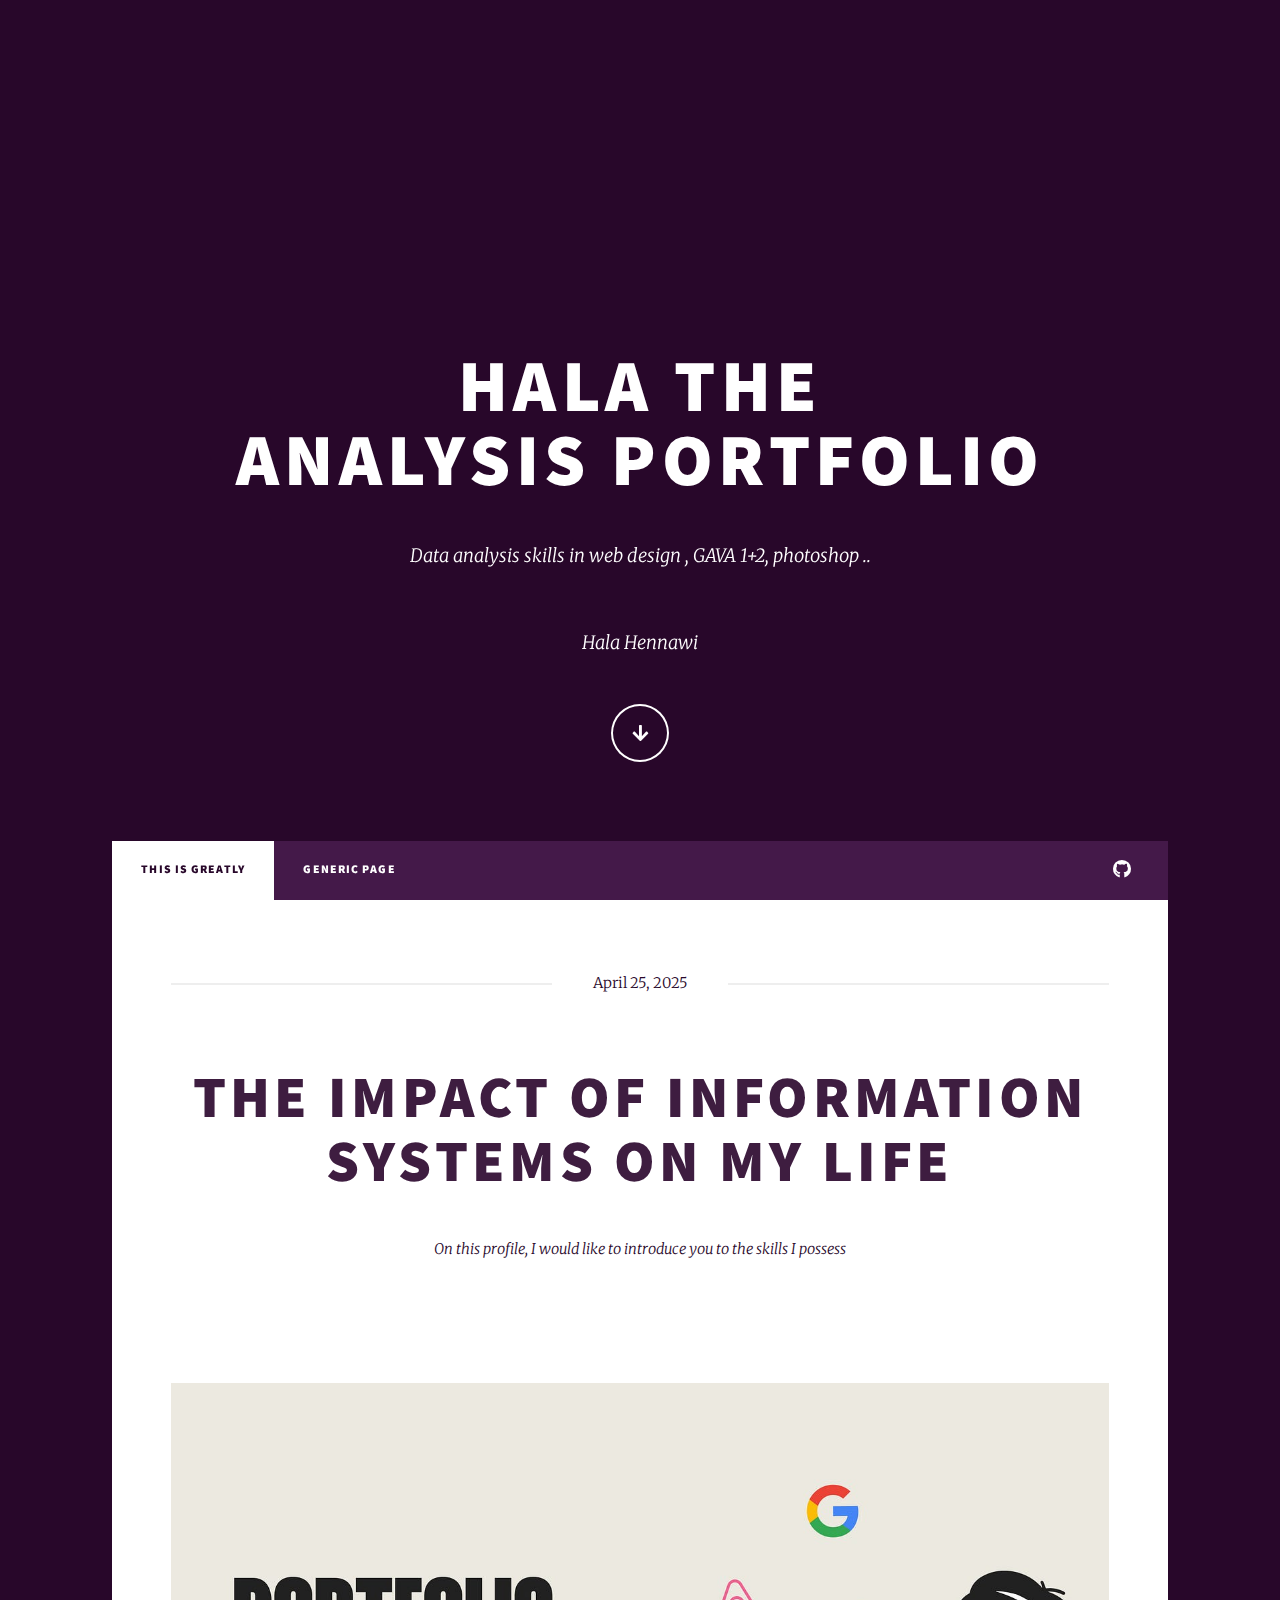
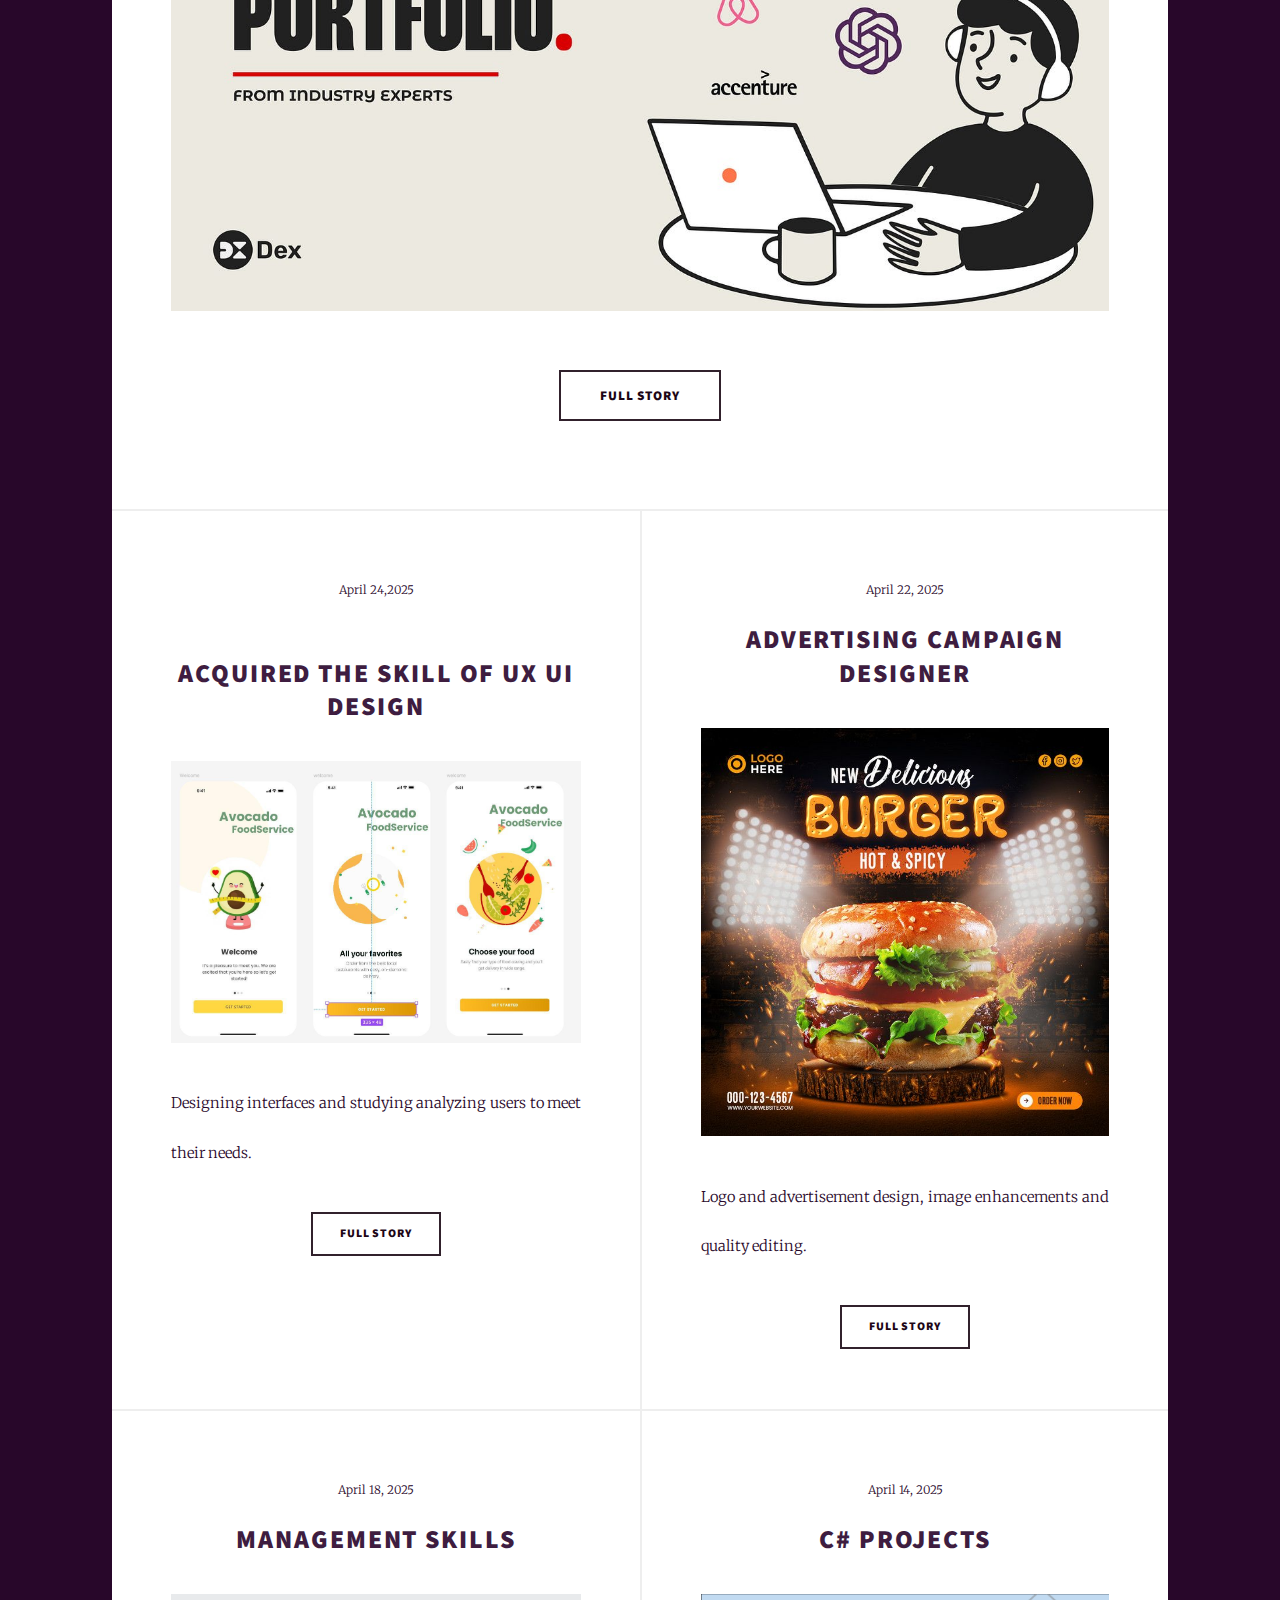
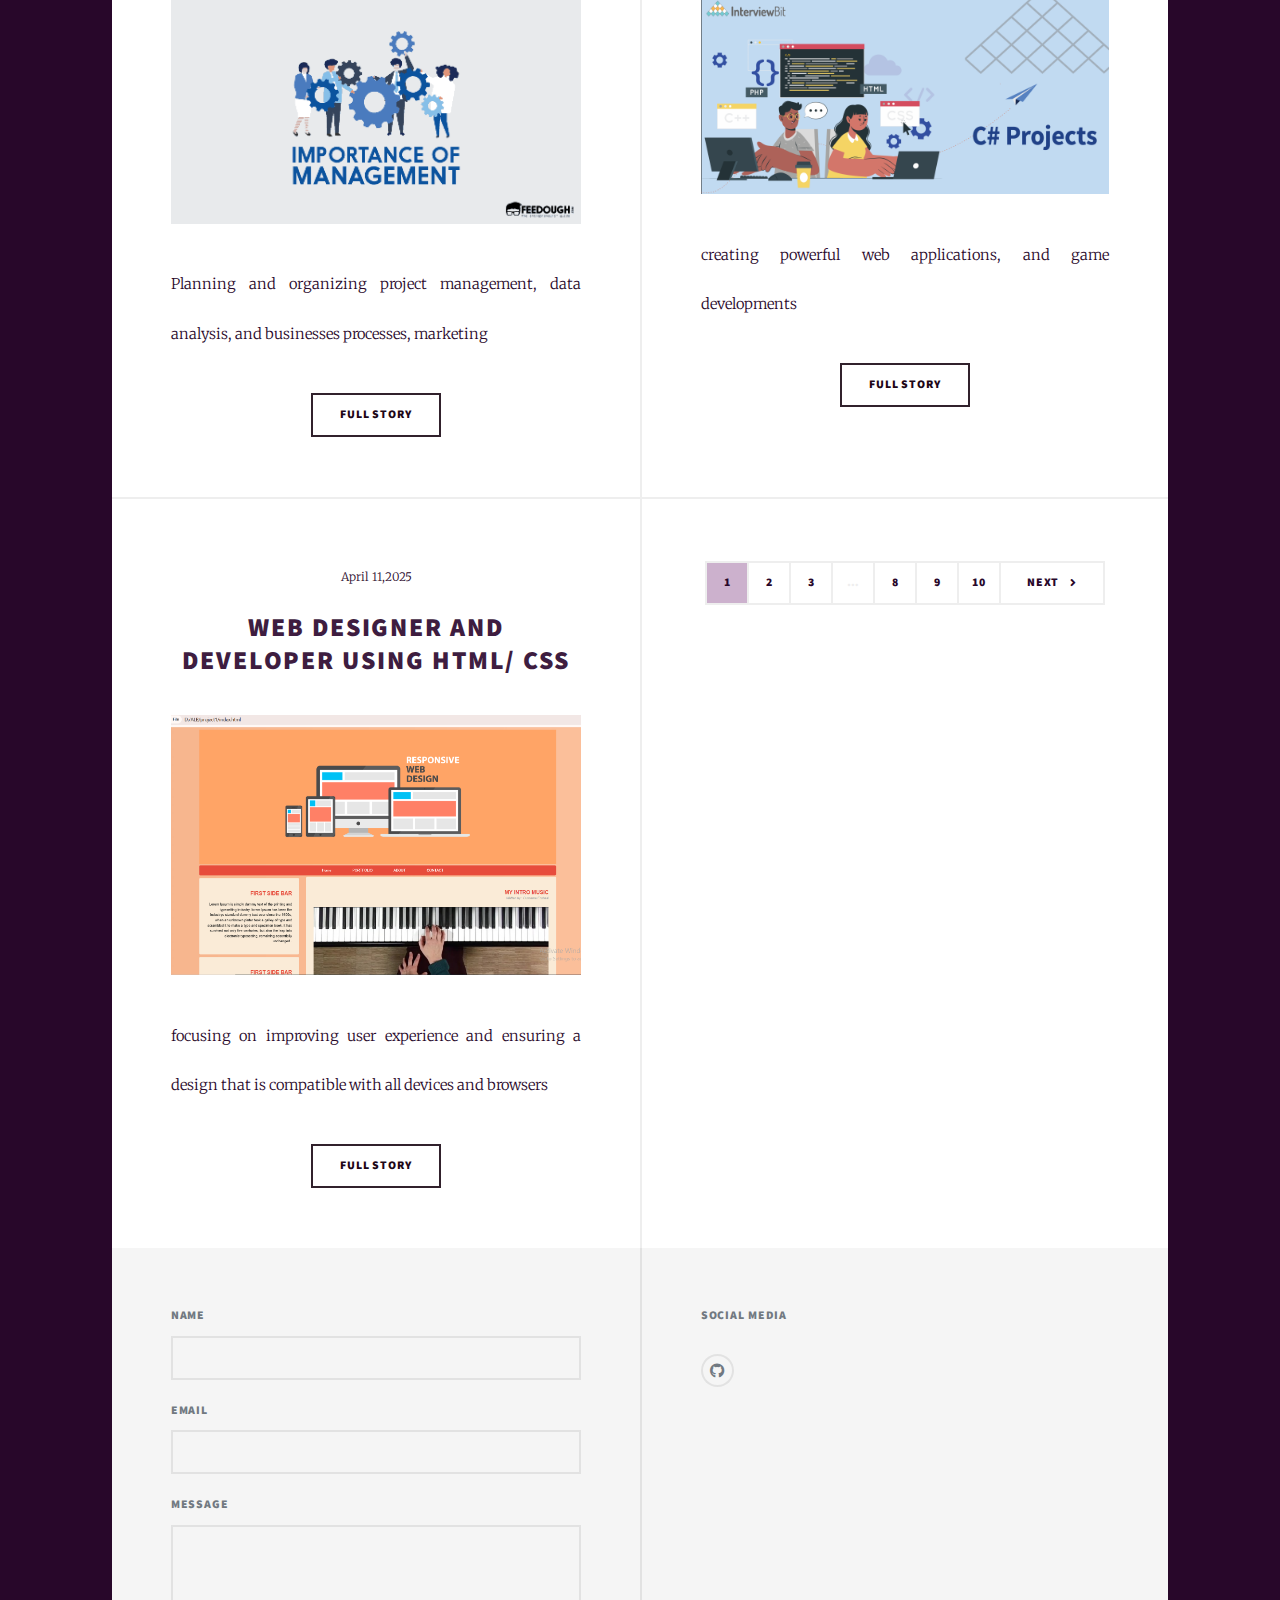
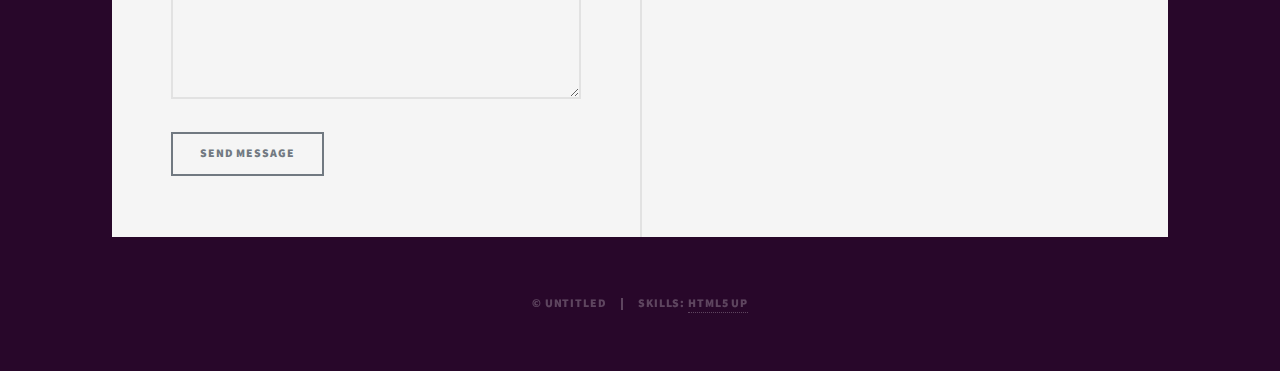
<file: index.html>
<!DOCTYPE HTML>
<html>
	<head>
		<title> MY PORTFOLIO </title>
		<meta charset="utf-8" />
		<meta name="viewport" content="width=device-width, initial-scale=1, user-scalable=no" />
		<link rel="stylesheet" href="assets/css/main.css" />
		<noscript><link rel="stylesheet" href="assets/css/noscript.css" /></noscript>
	</head>
	<body class="is-preload">

		<!-- Wrapper -->
			<div id="wrapper" class="fade-in">

				<!-- Intro -->
					<div id="intro">
						<h1>HALA THE <br />
							ANALYSIS PORTFOLIO</h1>
						<p>Data analysis skills in web design , GAVA 1+2, photoshop .. 
							<P> Hala Hennawi </P>
						<ul class="actions">
							<li><a href="#header" class="button icon solid solo fa-arrow-down scrolly">Continue</a></li>
						</ul>
					</div>

				<!-- Header -->
					<header id="header">
						<a href="index.html" class="logo">Greatly</a>
					</header>

				<!-- Nav -->
					<nav id="nav">
						<ul class="links">
							<li class="active"><a href="index.html">This is Greatly</a></li>
							<li><a href="generic.html">Generic Page</a></li>
						</ul>
						<ul class="icons">
							
							<li><a href="https://github.com/halaAnalaysis" class="icon brands fa-github"><span class="label">GitHub</span></a></li>
						</ul>
					</nav>

				<!-- Main -->
					<div id="main">

						<!-- Featured Post -->
							<article class="post featured">
								<header class="major">
									<span class="date">April 25, 2025</span>
									<h2><a href="#">The impact of information Systems on my life<br /></a></h2>
									<p>On this profile, I would like to introduce you to the skills I possess<br />
									<br />
                                       </p>
								</header>
								<a href="#" class="image main"><img src="images/1_gbR_7ePWZ8KDO6gjaeS-_Q.jpg" alt="" /></a>
								<ul class="actions special">
									<li><a href="#" class="button large">Full Story</a></li>
								</ul>
							</article>

						<!-- Posts -->
							<section class="posts">
								<article>
									<header>
										<span class="date">April 24,2025</span>
										<h2><a href="#"><br />
										Acquired the skill of UX UI design</a></h2>
									</header>
									<a href="#" class="image fit"><img src="images/WhatsApp Image 2025-04-10 at 6.33.54 PM (1).jpeg" alt="" /></a>
									<p>Designing interfaces and studying analyzing users to meet their needs.</p>
									<ul class="actions special">
										<li><a href="#" class="button">Full Story</a></li>
									</ul>
								</article>
								<article>
									<header>
										<span class="date">April 22, 2025</span>
										<h2><a href="#"> Advertising Campaign Designer<br /></a></h2>
									</header>
									<a href="#" class="image fit"><img src="images/edff827970d6e4f2c8436e17624a4842.jpg" alt="" /></a>
									<p>Logo and advertisement design, image enhancements and quality editing.</p>
									<ul class="actions special">
										<li><a href="#" class="button">Full Story</a></li>
									</ul>
								</article>
								<article>
									<header>
										<span class="date">April 18, 2025</span>
										<h2><a href="#"> management Skills <br /></a></h2>
									</header>
									<a href="#" class="image fit"><img src="images/IMPORTANCE-OF-MANAGEMENT.png" alt="" /></a>
									<p>Planning and organizing project management, data analysis, and businesses processes, marketing 
									</p>
									<ul class="actions special">
										<li><a href="#" class="button">Full Story</a></li>
									</ul>
								</article>
								<article>
									<header>
										<span class="date">April 14, 2025</span>
										<h2><a href="#">C# projects<br />
										</a></h2>
									</header>
									<a href="#" class="image fit"><img src="images/C-Projects-1-2048x1000.png" alt="" /></a>
									<p>creating powerful web applications, and game developments</p>
									<ul class="actions special">
										<li><a href="#" class="button">Full Story</a></li>
									</ul>
								</article>
								<article>
									<header>
										<span class="date">April 11,2025</span>
										<h2><a href="#">web designer and developer using HTML/ CSS<br />
										</a></h2>
									</header>
									<a href="#" class="image fit"><img src="images/Screenshot 2025-04-05 213825.png" alt="" /></a>
									<p>focusing on improving user experience and ensuring a design that is compatible with all devices and browsers</p>
									<ul class="actions special">
										<li><a href="#" class="button">Full Story</a></li>
									</ul>
								</article>
								<article>
									

						<!-- Footer -->
							<footer>
								<div class="pagination">
									<!--<a href="#" class="previous">Prev</a>-->
									<a href="#" class="page active">1</a>
									<a href="#" class="page">2</a>
									<a href="#" class="page">3</a>
									<span class="extra">&hellip;</span>
									<a href="#" class="page">8</a>
									<a href="#" class="page">9</a>
									<a href="#" class="page">10</a>
									<a href="#" class="next">Next</a>
								</div>
							</footer>

					</div>

				<!-- Footer -->
					<footer id="footer">
						<section>
							<form method="post" action="#">
								<div class="fields">
									<div class="field">
										<label for="name">Name</label>
										<input type="text" name="name" id="name" />
									</div>
									<div class="field">
										<label for="email">Email</label>
										<input type="text" name="email" id="email" />
									</div>
									<div class="field">
										<label for="message">Message</label>
										<textarea name="message" id="message" rows="3"></textarea>
									</div>
								</div>
								<ul class="actions">
									<li><input type="submit" value="Send Message" /></li>
								</ul>
							</form>
						</section>

							<section>
								<h3>Social Media</h3>
								<ul class="icons alt">
									<li><a href="https://github.com/halaAnalaysis" class="icon brands alt fa-github"><span class="label">GitHub</span></a></li>
								</ul>
							</section>
						</section>
					</footer>

				<!-- Copyright -->
					<div id="copyright">
						<ul><li>&copy; Untitled</li><li>Skills: <a href="#">HTML5 UP</a></li></ul>
					</div>

			</div>

		<!-- Scripts -->
			<script src="assets/js/jquery.min.js"></script>
			<script src="assets/js/jquery.scrollex.min.js"></script>
			<script src="assets/js/jquery.scrolly.min.js"></script>
			<script src="assets/js/browser.min.js"></script>
			<script src="assets/js/breakpoints.min.js"></script>
			<script src="assets/js/util.js"></script>
			<script src="assets/js/main.js"></script>

	</body>
</html>
</file>
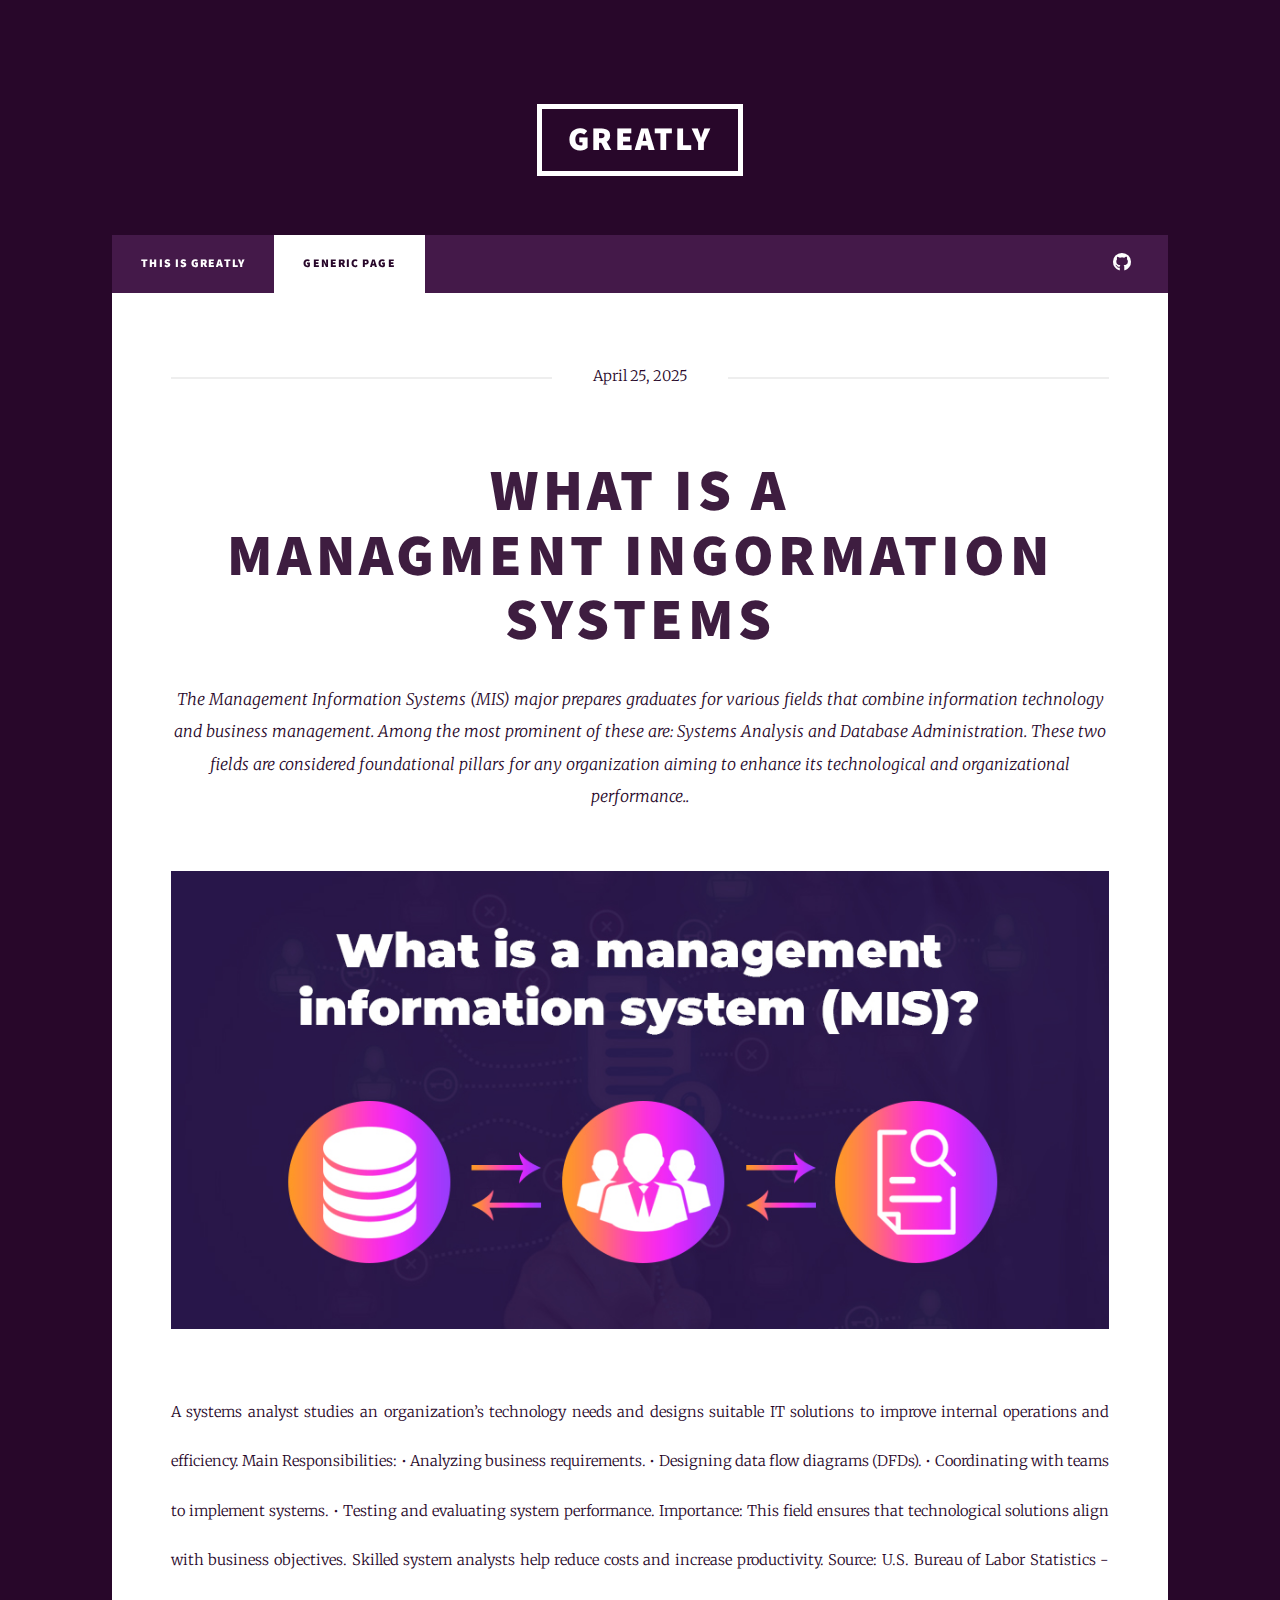
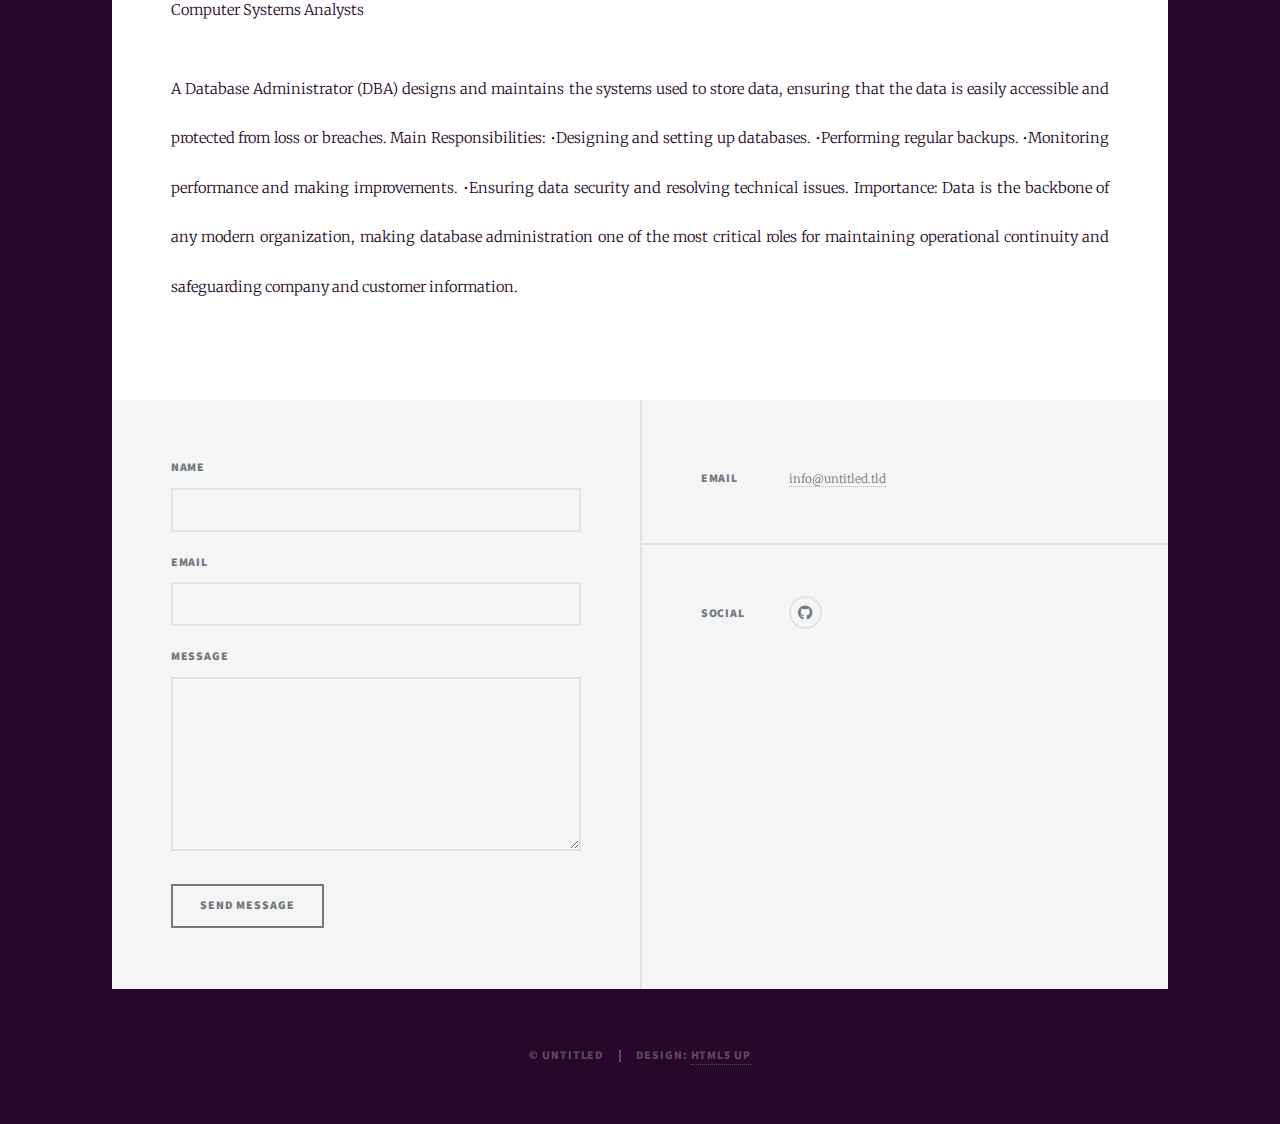
<file: generic.html>
<!DOCTYPE HTML>

<html>
	<head>
		<title>Generic Page </title>
		<meta charset="utf-8" />
		<meta name="viewport" content="width=device-width, initial-scale=1, user-scalable=no" />
		<link rel="stylesheet" href="assets/css/main.css" />
		<noscript><link rel="stylesheet" href="assets/css/noscript.css" /></noscript>
	</head>
	<body class="is-preload">

		<!-- Wrapper -->
			<div id="wrapper">

				<!-- Header -->
					<header id="header">
						<a href="index.html" class="logo">Greatly</a>
					</header>

				<!-- Nav -->
					<nav id="nav">
						<ul class="links">
							<li><a href="index.html">This is Greatly </a></li>
							<li class="active"><a href="generic.html">Generic Page</a></li>
							
						</ul>
						<ul class="icons">
							
							<li><a href="https://github.com/halaAnalaysis" class="icon brands fa-github"><span class="label">GitHub</span></a></li>
						</ul>
					</nav>

				<!-- Main -->
					<div id="main">

						<!-- Post -->
							<section class="post">
								<header class="major">
									<span class="date">April 25, 2025</span>
									<h1>What is a<br />
									Managment Ingormation Systems</h1>
									<p>The Management Information Systems (MIS) major prepares graduates for various fields that combine information technology and business management. Among the most prominent of these are: Systems Analysis and Database Administration. These two fields are considered foundational pillars for any organization aiming to enhance its technological and organizational performance..</p>
								</header>
								<div class="image main"><img src="images/What-is-a-Management-Information-System-MIS.jpg" alt="" /></div>
								<p>A systems analyst studies an organization’s technology needs and designs suitable IT solutions to improve internal operations and efficiency.

									Main Responsibilities:
										•	Analyzing business requirements.
										•	Designing data flow diagrams (DFDs).
										•	Coordinating with teams to implement systems.
										•	Testing and evaluating system performance.
									
									Importance:
									
									This field ensures that technological solutions align with business objectives. Skilled system analysts help reduce costs and increase productivity.
									
									Source:
									U.S. Bureau of Labor Statistics - Computer Systems Analysts</p>
								<p>A Database Administrator (DBA) designs and maintains the systems used to store data, ensuring that the data is easily accessible and protected from loss or breaches.

									Main Responsibilities:
										•Designing and setting up databases.
										•Performing regular backups.
										•Monitoring performance and making improvements.
										•Ensuring data security and resolving technical issues.
									
									Importance:
									
									Data is the backbone of any modern organization, making database administration one of the most critical roles for maintaining operational continuity and safeguarding company and customer information.</p>
							</section>

					</div>

				<!-- Footer -->
					<footer id="footer">
						<section>
							<form method="post" action="#">
								<div class="fields">
									<div class="field">
										<label for="name">Name</label>
										<input type="text" name="name" id="name" />
									</div>
									<div class="field">
										<label for="email">Email</label>
										<input type="text" name="email" id="email" />
									</div>
									<div class="field">
										<label for="message">Message</label>
										<textarea name="message" id="message" rows="3"></textarea>
									</div>
								</div>
								<ul class="actions">
									<li><input type="submit" value="Send Message" /></li>
								</ul>
							</form>
						</section>
						<section class="split contact">
							<section>
								<h3>Email</h3>
								<p><a href="#">info@untitled.tld</a></p>
							</section>
							<section>
								<h3>Social</h3>
								<ul class="icons alt">
									<li><a href="https://github.com/halaAnalaysis" class="icon brands alt fa-github"><span class="label">GitHub</span></a></li>
								</ul>
							</section>
						</section>
					</footer>

				<!-- Copyright -->
					<div id="copyright">
						<ul><li>&copy; Untitled</li><li>Design: <a href="https://html5up.net">HTML5 UP</a></li></ul>
					</div>

			</div>

		<!-- Scripts -->
			<script src="assets/js/jquery.min.js"></script>
			<script src="assets/js/jquery.scrollex.min.js"></script>
			<script src="assets/js/jquery.scrolly.min.js"></script>
			<script src="assets/js/browser.min.js"></script>
			<script src="assets/js/breakpoints.min.js"></script>
			<script src="assets/js/util.js"></script>
			<script src="assets/js/main.js"></script>

	</body>
</html>
</file>
<file: assets/css/main.css>
@import url(fontawesome-all.min.css);
@import url("https://fonts.googleapis.com/css?family=Merriweather:300,700,300italic,700italic|Source+Sans+Pro:900");

/*
	Massively by HTML5 UP
	html5up.net |
	Free for personal and commercial use under the CCA 3.0 license (html5up.net/license)
*/

html, body, div, span, applet, object,
iframe, h1, h2, h3, h4, h5, h6, p, blockquote,
pre, a, abbr, acronym, address, big, cite,
code, del, dfn, em, img, ins, kbd, q, s, samp,
small, strike, strong, sub, sup, tt, var, b,
u, i, center, dl, dt, dd, ol, ul, li, fieldset,
form, label, legend, table, caption, tbody,
tfoot, thead, tr, th, td, article, aside,
canvas, details, embed, figure, figcaption,
footer, header, hgroup, menu, nav, output, ruby,
section, summary, time, mark, audio, video {
	margin: 0;
	padding: 0;
	border: 0;
	font-size: 100%;
	font: #351831;
	vertical-align: baseline;}

article, aside, details, figcaption, figure,
footer, header, hgroup, menu, nav, section {
	display: block;}

body {
	line-height: 2;
}

ol, ul {
	list-style: none;
}

blockquote, q {
	quotes: none;
}

	blockquote:before, blockquote:after, q:before, q:after {
		content: '';
		content: none;
	}

table {
	border-collapse: collapse;
	border-spacing: 0;
}

body {
	-webkit-text-size-adjust: none;
}

mark {
	background-color: #cf64d4;
	color: #28072a;
}

input::-moz-focus-inner {
	border: 0;
	padding: 0;
}

input, select, textarea {
	-moz-appearance: none;
	-webkit-appearance: none;
	-ms-appearance: none;
	appearance: none;
}

/* Basic */

	@-ms-viewport {
		width: device-width;
	}

	body {
		-ms-overflow-style: scrollbar;
	}

	@media screen and (max-width: 480px) {

		html, body {
			min-width: 600px;
		}

	}

	html {
		box-sizing: border-box;
	}

	*, *:before, *:after {
		box-sizing: inherit;
	}

	body {
		background-color: #28072a !important;
	}

		body.is-preload *, body.is-preload *:before, body.is-preload *:after {
			-moz-animation: rgb(128, 0, 122) !important;
			-webkit-animation: none !important;
			-ms-animation: none !important;
			animation: none !important;
			-moz-transition: none !important;
			-webkit-transition: none !important;
			-ms-transition: none !important;
			transition: none !important;
		}

/* Type */

	html {
		font-size: 16pt;
	}

		@media screen and (max-width: 1680px) {

			html {
				font-size: 12pt;
			}

		}

		@media screen and (max-width: 1280px) {

			html {
				font-size: 11pt;
			}

		}

		@media screen and (max-width: 360px) {

			html {
				font-size: 10pt;
			}

		}

	body {
		color: #28072a;
	}

	body, input, select, textarea {
		font-family: "Merriweather", Georgia, serif;
		font-weight: 300;
		font-size: 1rem;
		line-height: 3.375;
	}

	a {
		-moz-transition: color 0.2s ease-in-out, background-color 0.2s ease-in-out, border-color 0.2s ease-in-out, box-shadow 0.2s ease-in-out;
		-webkit-transition: color 0.2s ease-in-out, background-color 0.2s ease-in-out, border-color 0.2s ease-in-out, box-shadow 0.2s ease-in-out;
		-ms-transition: color 0.2s ease-in-out, background-color 0.2s ease-in-out, border-color 0.2s ease-in-out, box-shadow 0.2s ease-in-out;
		transition: color 0.2s ease-in-out, background-color 0.2s ease-in-out, border-color 0.2s ease-in-out, box-shadow 0.2s ease-in-out;
		border-bottom: dotted 1px;
		text-decoration: none;
	}

	a:hover {
			border-bottom-color:#28072a;
		}

	strong, b {
		font-weight: 600;
	}

	em, i {
		font-style: italic;
	}

	p {
		text-align: justify;
		margin: 0 0 2rem 0;
	}

	h1, h2, h3, h4, h5, h6 {
		font-family: "Source Sans Pro", Helvetica, sans-serif;
		font-weight: 900;
		line-height: 1.5;
		letter-spacing: 0.075em;
		text-transform: uppercase;
		margin: 0 0 1rem 0;
	}

		h1 a, h2 a, h3 a, h4 a, h5 a, h6 a {
			border-bottom: 0;
			color: inherit;
			text-decoration: none;
		}

	h1 {
		font-size: 4rem;
		line-height: 1.1;
		margin: 0 0 2rem 0;
	}

	h2 {
		font-size: 1.75rem;
		line-height: 1.3;
		margin: 0 0 1.5rem 0;
	}

	h3 {
		font-size: 1.25rem;
		margin: 0 0 1.5rem 0;
	}

	h4 {
		font-size: 1rem;
	}

	h5 {
		font-size: 0.9rem;
	}

	h6 {
		font-size: 0.8rem;
	}

	sub {
		font-size: 0.8rem;
		position: relative;
		top: 0.5rem;
	}

	sup {
		font-size: 0.8rem;
		position: relative;
		top: -0.5rem;
	}

	blockquote {
		border-left: solid 4px;
		font-style: italic;
		margin: 0 0 2rem 0;
		padding: 0.5rem 0 0.5rem 2rem;
	}

	code {
		border: solid 2px;
		font-family: "Courier New", monospace;
		font-size: 0.9rem;
		margin: 0 0.25rem;
		padding: 0.25rem 0.65rem;
	}

	pre {
		-webkit-overflow-scrolling: touch;
		font-family: "Courier New", monospace;
		font-size: 0.9rem;
		margin: 0 0 2rem 0;
	}

		pre code {
			display: block;
			line-height: 1.75;
			padding: 1rem 1.5rem;
			overflow-x: auto;
		}

	hr {
		border: 0;
		border-bottom: solid 2px;
		margin: 3rem 0;
	}

		hr.major {
			margin: 5rem 0;
		}

	.align-left {
		text-align: left;
	}

	.align-center {
		text-align: center;
	}

	.align-right {
		text-align: right;
	}

	input, select, textarea {
		color: #28072a;
	}

	a {
		color: #000000;
		border-bottom-color: rgba(55, 8, 61, 0.607);
	}

		a:hover {
			border-bottom-color: transparent;
			color: #6d1b71 !important;
		}

	strong, b {
		color: #4c084f
	}

	h1, h2, h3, h4, h5, h6 {
		color: #3e1d40;
	}

	blockquote {
		border-left-color: #a205aa;
	}

	code {
		background: rgba(66, 7, 66, 0.911);
		border-color: #28072a;
	}

	hr {
		border-bottom-color: #28072a;
	}

/* Row */

	.row {
		display: flex;
		flex-wrap: wrap;
		box-sizing: border-box;
		align-items: stretch;
	}

		.row > * {
			box-sizing: border-box;
		}

		.row.gtr-uniform > * > :last-child {
			margin-bottom: 0;
		}

		.row.aln-left {
			justify-content: flex-start;
		}

		.row.aln-center {
			justify-content: center;
		}

		.row.aln-right {
			justify-content: flex-end;
		}

		.row.aln-top {
			align-items: flex-start;
		}

		.row.aln-middle {
			align-items: center;
		}

		.row.aln-bottom {
			align-items: flex-end;
		}

		.row > .imp {
			order: -1;
		}

		.row > .col-1 {
			width: 8.33333%;
		}

		.row > .off-1 {
			margin-left: 8.33333%;
		}

		.row > .col-2 {
			width: 16.66667%;
		}

		.row > .off-2 {
			margin-left: 16.66667%;
		}

		.row > .col-3 {
			width: 25%;
		}

		.row > .off-3 {
			margin-left: 25%;
		}

		.row > .col-4 {
			width: 33.33333%;
		}

		.row > .off-4 {
			margin-left: 33.33333%;
		}

		.row > .col-5 {
			width: 41.66667%;
		}

		.row > .off-5 {
			margin-left: 41.66667%;
		}

		.row > .col-6 {
			width: 50%;
		}

		.row > .off-6 {
			margin-left: 50%;
		}

		.row > .col-7 {
			width: 58.33333%;
		}

		.row > .off-7 {
			margin-left: 58.33333%;
		}

		.row > .col-8 {
			width: 66.66667%;
		}

		.row > .off-8 {
			margin-left: 66.66667%;
		}

		.row > .col-9 {
			width: 75%;
		}

		.row > .off-9 {
			margin-left: 75%;
		}

		.row > .col-10 {
			width: 83.33333%;
		}

		.row > .off-10 {
			margin-left: 83.33333%;
		}

		.row > .col-11 {
			width: 91.66667%;
		}

		.row > .off-11 {
			margin-left: 91.66667%;
		}

		.row > .col-12 {
			width: 100%;
		}

		.row > .off-12 {
			margin-left: 100%;
		}

		.row.gtr-0 {
			margin-top: 0;
			margin-left: 0rem;
		}

			.row.gtr-0 > * {
				padding: 0 0 0 0rem;
			}

			.row.gtr-0.gtr-uniform {
				margin-top: 0rem;
			}

				.row.gtr-0.gtr-uniform > * {
					padding-top: 0rem;
				}

		.row.gtr-25 {
			margin-top: 0;
			margin-left: -0.375rem;
		}

			.row.gtr-25 > * {
				padding: 0 0 0 0.375rem;
			}

			.row.gtr-25.gtr-uniform {
				margin-top: -0.375rem;
			}

				.row.gtr-25.gtr-uniform > * {
					padding-top: 0.375rem;
				}

		.row.gtr-50 {
			margin-top: 0;
			margin-left: -0.75rem;
		}

			.row.gtr-50 > * {
				padding: 0 0 0 0.75rem;
			}

			.row.gtr-50.gtr-uniform {
				margin-top: -0.75rem;
			}

				.row.gtr-50.gtr-uniform > * {
					padding-top: 0.75rem;
				}

		.row {
			margin-top: 0;
			margin-left: -1.5rem;
		}

			.row > * {
				padding: 0 0 0 1.5rem;
			}

			.row.gtr-uniform {
				margin-top: -1.5rem;
			}

				.row.gtr-uniform > * {
					padding-top: 1.5rem;
				}

		.row.gtr-150 {
			margin-top: 0;
			margin-left: -2.25rem;
		}

			.row.gtr-150 > * {
				padding: 0 0 0 2.25rem;
			}

			.row.gtr-150.gtr-uniform {
				margin-top: -2.25rem;
			}

				.row.gtr-150.gtr-uniform > * {
					padding-top: 2.25rem;
				}

		.row.gtr-200 {
			margin-top: 0;
			margin-left: -3rem;
		}

			.row.gtr-200 > * {
				padding: 0 0 0 3rem;
			}

			.row.gtr-200.gtr-uniform {
				margin-top: -3rem;
			}

				.row.gtr-200.gtr-uniform > * {
					padding-top: 3rem;
				}

		@media screen and (max-width: 1680px) {

			.row {
				display: flex;
				flex-wrap: wrap;
				box-sizing: border-box;
				align-items: stretch;
			}

				.row > * {
					box-sizing: border-box;
				}

				.row.gtr-uniform > * > :last-child {
					margin-bottom: 0;
				}

				.row.aln-left {
					justify-content: flex-start;
				}

				.row.aln-center {
					justify-content: center;
				}

				.row.aln-right {
					justify-content: flex-end;
				}

				.row.aln-top {
					align-items: flex-start;
				}

				.row.aln-middle {
					align-items: center;
				}

				.row.aln-bottom {
					align-items: flex-end;
				}

				.row > .imp-xlarge {
					order: -1;
				}

				.row > .col-1-xlarge {
					width: 8.33333%;
				}

				.row > .off-1-xlarge {
					margin-left: 8.33333%;
				}

				.row > .col-2-xlarge {
					width: 16.66667%;
				}

				.row > .off-2-xlarge {
					margin-left: 16.66667%;
				}

				.row > .col-3-xlarge {
					width: 25%;
				}

				.row > .off-3-xlarge {
					margin-left: 25%;
				}

				.row > .col-4-xlarge {
					width: 33.33333%;
				}

				.row > .off-4-xlarge {
					margin-left: 33.33333%;
				}

				.row > .col-5-xlarge {
					width: 41.66667%;
				}

				.row > .off-5-xlarge {
					margin-left: 41.66667%;
				}

				.row > .col-6-xlarge {
					width: 50%;
				}

				.row > .off-6-xlarge {
					margin-left: 50%;
				}

				.row > .col-7-xlarge {
					width: 58.33333%;
				}

				.row > .off-7-xlarge {
					margin-left: 58.33333%;
				}

				.row > .col-8-xlarge {
					width: 66.66667%;
				}

				.row > .off-8-xlarge {
					margin-left: 66.66667%;
				}

				.row > .col-9-xlarge {
					width: 75%;
				}

				.row > .off-9-xlarge {
					margin-left: 75%;
				}

				.row > .col-10-xlarge {
					width: 83.33333%;
				}

				.row > .off-10-xlarge {
					margin-left: 83.33333%;
				}

				.row > .col-11-xlarge {
					width: 91.66667%;
				}

				.row > .off-11-xlarge {
					margin-left: 91.66667%;
				}

				.row > .col-12-xlarge {
					width: 100%;
				}

				.row > .off-12-xlarge {
					margin-left: 100%;
				}

				.row.gtr-0 {
					margin-top: 0;
					margin-left: 0rem;
				}

					.row.gtr-0 > * {
						padding: 0 0 0 0rem;
					}

					.row.gtr-0.gtr-uniform {
						margin-top: 0rem;
					}

						.row.gtr-0.gtr-uniform > * {
							padding-top: 0rem;
						}

				.row.gtr-25 {
					margin-top: 0;
					margin-left: -0.375rem;
				}

					.row.gtr-25 > * {
						padding: 0 0 0 0.375rem;
					}

					.row.gtr-25.gtr-uniform {
						margin-top: -0.375rem;
					}

						.row.gtr-25.gtr-uniform > * {
							padding-top: 0.375rem;
						}

				.row.gtr-50 {
					margin-top: 0;
					margin-left: -0.75rem;
				}

					.row.gtr-50 > * {
						padding: 0 0 0 0.75rem;
					}

					.row.gtr-50.gtr-uniform {
						margin-top: -0.75rem;
					}

						.row.gtr-50.gtr-uniform > * {
							padding-top: 0.75rem;
						}

				.row {
					margin-top: 0;
					margin-left: -1.5rem;
				}

					.row > * {
						padding: 0 0 0 1.5rem;
					}

					.row.gtr-uniform {
						margin-top: -1.5rem;
					}

						.row.gtr-uniform > * {
							padding-top: 1.5rem;
						}

				.row.gtr-150 {
					margin-top: 0;
					margin-left: -2.25rem;
				}

					.row.gtr-150 > * {
						padding: 0 0 0 2.25rem;
					}

					.row.gtr-150.gtr-uniform {
						margin-top: -2.25rem;
					}

						.row.gtr-150.gtr-uniform > * {
							padding-top: 2.25rem;
						}

				.row.gtr-200 {
					margin-top: 0;
					margin-left: -3rem;
				}

					.row.gtr-200 > * {
						padding: 0 0 0 3rem;
					}

					.row.gtr-200.gtr-uniform {
						margin-top: -3rem;
					}

						.row.gtr-200.gtr-uniform > * {
							padding-top: 3rem;
						}

		}

		@media screen and (max-width: 1280px) {

			.row {
				display: flex;
				flex-wrap: wrap;
				box-sizing: border-box;
				align-items: stretch;
			}

				.row > * {
					box-sizing: border-box;
				}

				.row.gtr-uniform > * > :last-child {
					margin-bottom: 0;
				}

				.row.aln-left {
					justify-content: flex-start;
				}

				.row.aln-center {
					justify-content: center;
				}

				.row.aln-right {
					justify-content: flex-end;
				}

				.row.aln-top {
					align-items: flex-start;
				}

				.row.aln-middle {
					align-items: center;
				}

				.row.aln-bottom {
					align-items: flex-end;
				}

				.row > .imp-large {
					order: -1;
				}

				.row > .col-1-large {
					width: 8.33333%;
				}

				.row > .off-1-large {
					margin-left: 8.33333%;
				}

				.row > .col-2-large {
					width: 16.66667%;
				}

				.row > .off-2-large {
					margin-left: 16.66667%;
				}

				.row > .col-3-large {
					width: 25%;
				}

				.row > .off-3-large {
					margin-left: 25%;
				}

				.row > .col-4-large {
					width: 33.33333%;
				}

				.row > .off-4-large {
					margin-left: 33.33333%;
				}

				.row > .col-5-large {
					width: 41.66667%;
				}

				.row > .off-5-large {
					margin-left: 41.66667%;
				}

				.row > .col-6-large {
					width: 50%;
				}

				.row > .off-6-large {
					margin-left: 50%;
				}

				.row > .col-7-large {
					width: 58.33333%;
				}

				.row > .off-7-large {
					margin-left: 58.33333%;
				}

				.row > .col-8-large {
					width: 66.66667%;
				}

				.row > .off-8-large {
					margin-left: 66.66667%;
				}

				.row > .col-9-large {
					width: 75%;
				}

				.row > .off-9-large {
					margin-left: 75%;
				}

				.row > .col-10-large {
					width: 83.33333%;
				}

				.row > .off-10-large {
					margin-left: 83.33333%;
				}

				.row > .col-11-large {
					width: 91.66667%;
				}

				.row > .off-11-large {
					margin-left: 91.66667%;
				}

				.row > .col-12-large {
					width: 100%;
				}

				.row > .off-12-large {
					margin-left: 100%;
				}

				.row.gtr-0 {
					margin-top: 0;
					margin-left: 0rem;
				}

					.row.gtr-0 > * {
						padding: 0 0 0 0rem;
					}

					.row.gtr-0.gtr-uniform {
						margin-top: 0rem;
					}

						.row.gtr-0.gtr-uniform > * {
							padding-top: 0rem;
						}

				.row.gtr-25 {
					margin-top: 0;
					margin-left: -0.375rem;
				}

					.row.gtr-25 > * {
						padding: 0 0 0 0.375rem;
					}

					.row.gtr-25.gtr-uniform {
						margin-top: -0.375rem;
					}

						.row.gtr-25.gtr-uniform > * {
							padding-top: 0.375rem;
						}

				.row.gtr-50 {
					margin-top: 0;
					margin-left: -0.75rem;
				}

					.row.gtr-50 > * {
						padding: 0 0 0 0.75rem;
					}

					.row.gtr-50.gtr-uniform {
						margin-top: -0.75rem;
					}

						.row.gtr-50.gtr-uniform > * {
							padding-top: 0.75rem;
						}

				.row {
					margin-top: 0;
					margin-left: -1.5rem;
				}

					.row > * {
						padding: 0 0 0 1.5rem;
					}

					.row.gtr-uniform {
						margin-top: -1.5rem;
					}

						.row.gtr-uniform > * {
							padding-top: 1.5rem;
						}

				.row.gtr-150 {
					margin-top: 0;
					margin-left: -2.25rem;
				}

					.row.gtr-150 > * {
						padding: 0 0 0 2.25rem;
					}

					.row.gtr-150.gtr-uniform {
						margin-top: -2.25rem;
					}

						.row.gtr-150.gtr-uniform > * {
							padding-top: 2.25rem;
						}

				.row.gtr-200 {
					margin-top: 0;
					margin-left: -3rem;
				}

					.row.gtr-200 > * {
						padding: 0 0 0 3rem;
					}

					.row.gtr-200.gtr-uniform {
						margin-top: -3rem;
					}

						.row.gtr-200.gtr-uniform > * {
							padding-top: 3rem;
						}

		}

		@media screen and (max-width: 980px) {

			.row {
				display: flex;
				flex-wrap: wrap;
				box-sizing: border-box;
				align-items: stretch;
			}

				.row > * {
					box-sizing: border-box;
				}

				.row.gtr-uniform > * > :last-child {
					margin-bottom: 0;
				}

				.row.aln-left {
					justify-content: flex-start;
				}

				.row.aln-center {
					justify-content: center;
				}

				.row.aln-right {
					justify-content: flex-end;
				}

				.row.aln-top {
					align-items: flex-start;
				}

				.row.aln-middle {
					align-items: center;
				}

				.row.aln-bottom {
					align-items: flex-end;
				}

				.row > .imp-medium {
					order: -1;
				}

				.row > .col-1-medium {
					width: 8.33333%;
				}

				.row > .off-1-medium {
					margin-left: 8.33333%;
				}

				.row > .col-2-medium {
					width: 16.66667%;
				}

				.row > .off-2-medium {
					margin-left: 16.66667%;
				}

				.row > .col-3-medium {
					width: 25%;
				}

				.row > .off-3-medium {
					margin-left: 25%;
				}

				.row > .col-4-medium {
					width: 33.33333%;
				}

				.row > .off-4-medium {
					margin-left: 33.33333%;
				}

				.row > .col-5-medium {
					width: 41.66667%;
				}

				.row > .off-5-medium {
					margin-left: 41.66667%;
				}

				.row > .col-6-medium {
					width: 50%;
				}

				.row > .off-6-medium {
					margin-left: 50%;
				}

				.row > .col-7-medium {
					width: 58.33333%;
				}

				.row > .off-7-medium {
					margin-left: 58.33333%;
				}

				.row > .col-8-medium {
					width: 66.66667%;
				}

				.row > .off-8-medium {
					margin-left: 66.66667%;
				}

				.row > .col-9-medium {
					width: 75%;
				}

				.row > .off-9-medium {
					margin-left: 75%;
				}

				.row > .col-10-medium {
					width: 83.33333%;
				}

				.row > .off-10-medium {
					margin-left: 83.33333%;
				}

				.row > .col-11-medium {
					width: 91.66667%;
				}

				.row > .off-11-medium {
					margin-left: 91.66667%;
				}

				.row > .col-12-medium {
					width: 100%;
				}

				.row > .off-12-medium {
					margin-left: 100%;
				}

				.row.gtr-0 {
					margin-top: 0;
					margin-left: 0rem;
				}

					.row.gtr-0 > * {
						padding: 0 0 0 0rem;
					}

					.row.gtr-0.gtr-uniform {
						margin-top: 0rem;
					}

						.row.gtr-0.gtr-uniform > * {
							padding-top: 0rem;
						}

				.row.gtr-25 {
					margin-top: 0;
					margin-left: -0.375rem;
				}

					.row.gtr-25 > * {
						padding: 0 0 0 0.375rem;
					}

					.row.gtr-25.gtr-uniform {
						margin-top: -0.375rem;
					}

						.row.gtr-25.gtr-uniform > * {
							padding-top: 0.375rem;
						}

				.row.gtr-50 {
					margin-top: 0;
					margin-left: -0.75rem;
				}

					.row.gtr-50 > * {
						padding: 0 0 0 0.75rem;
					}

					.row.gtr-50.gtr-uniform {
						margin-top: -0.75rem;
					}

						.row.gtr-50.gtr-uniform > * {
							padding-top: 0.75rem;
						}

				.row {
					margin-top: 0;
					margin-left: -1.5rem;
				}

					.row > * {
						padding: 0 0 0 1.5rem;
					}

					.row.gtr-uniform {
						margin-top: -1.5rem;
					}

						.row.gtr-uniform > * {
							padding-top: 1.5rem;
						}

				.row.gtr-150 {
					margin-top: 0;
					margin-left: -2.25rem;
				}

					.row.gtr-150 > * {
						padding: 0 0 0 2.25rem;
					}

					.row.gtr-150.gtr-uniform {
						margin-top: -2.25rem;
					}

						.row.gtr-150.gtr-uniform > * {
							padding-top: 2.25rem;
						}

				.row.gtr-200 {
					margin-top: 0;
					margin-left: -3rem;
				}

					.row.gtr-200 > * {
						padding: 0 0 0 3rem;
					}

					.row.gtr-200.gtr-uniform {
						margin-top: -3rem;
					}

						.row.gtr-200.gtr-uniform > * {
							padding-top: 3rem;
						}

		}

		@media screen and (max-width: 736px) {

			.row {
				display: flex;
				flex-wrap: wrap;
				box-sizing: border-box;
				align-items: stretch;
			}

				.row > * {
					box-sizing: border-box;
				}

				.row.gtr-uniform > * > :last-child {
					margin-bottom: 0;
				}

				.row.aln-left {
					justify-content: flex-start;
				}

				.row.aln-center {
					justify-content: center;
				}

				.row.aln-right {
					justify-content: flex-end;
				}

				.row.aln-top {
					align-items: flex-start;
				}

				.row.aln-middle {
					align-items: center;
				}

				.row.aln-bottom {
					align-items: flex-end;
				}

				.row > .imp-small {
					order: -1;
				}

				.row > .col-1-small {
					width: 8.33333%;
				}

				.row > .off-1-small {
					margin-left: 8.33333%;
				}

				.row > .col-2-small {
					width: 16.66667%;
				}

				.row > .off-2-small {
					margin-left: 16.66667%;
				}

				.row > .col-3-small {
					width: 25%;
				}

				.row > .off-3-small {
					margin-left: 25%;
				}

				.row > .col-4-small {
					width: 33.33333%;
				}

				.row > .off-4-small {
					margin-left: 33.33333%;
				}

				.row > .col-5-small {
					width: 41.66667%;
				}

				.row > .off-5-small {
					margin-left: 41.66667%;
				}

				.row > .col-6-small {
					width: 50%;
				}

				.row > .off-6-small {
					margin-left: 50%;
				}

				.row > .col-7-small {
					width: 58.33333%;
				}

				.row > .off-7-small {
					margin-left: 58.33333%;
				}

				.row > .col-8-small {
					width: 66.66667%;
				}

				.row > .off-8-small {
					margin-left: 66.66667%;
				}

				.row > .col-9-small {
					width: 75%;
				}

				.row > .off-9-small {
					margin-left: 75%;
				}

				.row > .col-10-small {
					width: 83.33333%;
				}

				.row > .off-10-small {
					margin-left: 83.33333%;
				}

				.row > .col-11-small {
					width: 91.66667%;
				}

				.row > .off-11-small {
					margin-left: 91.66667%;
				}

				.row > .col-12-small {
					width: 100%;
				}

				.row > .off-12-small {
					margin-left: 100%;
				}

				.row.gtr-0 {
					margin-top: 0;
					margin-left: 0rem;
				}

					.row.gtr-0 > * {
						padding: 0 0 0 0rem;
					}

					.row.gtr-0.gtr-uniform {
						margin-top: 0rem;
					}

						.row.gtr-0.gtr-uniform > * {
							padding-top: 0rem;
						}

				.row.gtr-25 {
					margin-top: 0;
					margin-left: -0.375rem;
				}

					.row.gtr-25 > * {
						padding: 0 0 0 0.375rem;
					}

					.row.gtr-25.gtr-uniform {
						margin-top: -0.375rem;
					}

						.row.gtr-25.gtr-uniform > * {
							padding-top: 0.375rem;
						}

				.row.gtr-50 {
					margin-top: 0;
					margin-left: -0.75rem;
				}

					.row.gtr-50 > * {
						padding: 0 0 0 0.75rem;
					}

					.row.gtr-50.gtr-uniform {
						margin-top: -0.75rem;
					}

						.row.gtr-50.gtr-uniform > * {
							padding-top: 0.75rem;
						}

				.row {
					margin-top: 0;
					margin-left: -1.5rem;
				}

					.row > * {
						padding: 0 0 0 1.5rem;
					}

					.row.gtr-uniform {
						margin-top: -1.5rem;
					}

						.row.gtr-uniform > * {
							padding-top: 1.5rem;
						}

				.row.gtr-150 {
					margin-top: 0;
					margin-left: -2.25rem;
				}

					.row.gtr-150 > * {
						padding: 0 0 0 2.25rem;
					}

					.row.gtr-150.gtr-uniform {
						margin-top: -2.25rem;
					}

						.row.gtr-150.gtr-uniform > * {
							padding-top: 2.25rem;
						}

				.row.gtr-200 {
					margin-top: 0;
					margin-left: -3rem;
				}

					.row.gtr-200 > * {
						padding: 0 0 0 3rem;
					}

					.row.gtr-200.gtr-uniform {
						margin-top: -3rem;
					}

						.row.gtr-200.gtr-uniform > * {
							padding-top: 3rem;
						}

		}

		@media screen and (max-width: 480px) {

			.row {
				display: flex;
				flex-wrap: wrap;
				box-sizing: border-box;
				align-items: stretch;
			}

				.row > * {
					box-sizing: border-box;
				}

				.row.gtr-uniform > * > :last-child {
					margin-bottom: 0;
				}

				.row.aln-left {
					justify-content: flex-start;
				}

				.row.aln-center {
					justify-content: center;
				}

				.row.aln-right {
					justify-content: flex-end;
				}

				.row.aln-top {
					align-items: flex-start;
				}

				.row.aln-middle {
					align-items: center;
				}

				.row.aln-bottom {
					align-items: flex-end;
				}

				.row > .imp-xsmall {
					order: -1;
				}

				.row > .col-1-xsmall {
					width: 8.33333%;
				}

				.row > .off-1-xsmall {
					margin-left: 8.33333%;
				}

				.row > .col-2-xsmall {
					width: 16.66667%;
				}

				.row > .off-2-xsmall {
					margin-left: 16.66667%;
				}

				.row > .col-3-xsmall {
					width: 25%;
				}

				.row > .off-3-xsmall {
					margin-left: 25%;
				}

				.row > .col-4-xsmall {
					width: 33.33333%;
				}

				.row > .off-4-xsmall {
					margin-left: 33.33333%;
				}

				.row > .col-5-xsmall {
					width: 41.66667%;
				}

				.row > .off-5-xsmall {
					margin-left: 41.66667%;
				}

				.row > .col-6-xsmall {
					width: 50%;
				}

				.row > .off-6-xsmall {
					margin-left: 50%;
				}

				.row > .col-7-xsmall {
					width: 58.33333%;
				}

				.row > .off-7-xsmall {
					margin-left: 58.33333%;
				}

				.row > .col-8-xsmall {
					width: 66.66667%;
				}

				.row > .off-8-xsmall {
					margin-left: 66.66667%;
				}

				.row > .col-9-xsmall {
					width: 75%;
				}

				.row > .off-9-xsmall {
					margin-left: 75%;
				}

				.row > .col-10-xsmall {
					width: 83.33333%;
				}

				.row > .off-10-xsmall {
					margin-left: 83.33333%;
				}

				.row > .col-11-xsmall {
					width: 91.66667%;
				}

				.row > .off-11-xsmall {
					margin-left: 91.66667%;
				}

				.row > .col-12-xsmall {
					width: 100%;
				}

				.row > .off-12-xsmall {
					margin-left: 100%;
				}

				.row.gtr-0 {
					margin-top: 0;
					margin-left: 0rem;
				}

					.row.gtr-0 > * {
						padding: 0 0 0 0rem;
					}

					.row.gtr-0.gtr-uniform {
						margin-top: 0rem;
					}

						.row.gtr-0.gtr-uniform > * {
							padding-top: 0rem;
						}

				.row.gtr-25 {
					margin-top: 0;
					margin-left: -0.375rem;
				}

					.row.gtr-25 > * {
						padding: 0 0 0 0.375rem;
					}

					.row.gtr-25.gtr-uniform {
						margin-top: -0.375rem;
					}

						.row.gtr-25.gtr-uniform > * {
							padding-top: 0.375rem;
						}

				.row.gtr-50 {
					margin-top: 0;
					margin-left: -0.75rem;
				}

					.row.gtr-50 > * {
						padding: 0 0 0 0.75rem;
					}

					.row.gtr-50.gtr-uniform {
						margin-top: -0.75rem;
					}

						.row.gtr-50.gtr-uniform > * {
							padding-top: 0.75rem;
						}

				.row {
					margin-top: 0;
					margin-left: -1.5rem;
				}

					.row > * {
						padding: 0 0 0 1.5rem;
					}

					.row.gtr-uniform {
						margin-top: -1.5rem;
					}

						.row.gtr-uniform > * {
							padding-top: 1.5rem;
						}

				.row.gtr-150 {
					margin-top: 0;
					margin-left: -2.25rem;
				}

					.row.gtr-150 > * {
						padding: 0 0 0 2.25rem;
					}

					.row.gtr-150.gtr-uniform {
						margin-top: -2.25rem;
					}

						.row.gtr-150.gtr-uniform > * {
							padding-top: 2.25rem;
						}

				.row.gtr-200 {
					margin-top: 0;
					margin-left: -3rem;
				}

					.row.gtr-200 > * {
						padding: 0 0 0 3rem;
					}

					.row.gtr-200.gtr-uniform {
						margin-top: -3rem;
					}

						.row.gtr-200.gtr-uniform > * {
							padding-top: 3rem;
						}

		}

		@media screen and (max-width: 360px) {

			.row {
				display: flex;
				flex-wrap: wrap;
				box-sizing: border-box;
				align-items: stretch;
			}

				.row > * {
					box-sizing: border-box;
				}

				.row.gtr-uniform > * > :last-child {
					margin-bottom: 0;
				}

				.row.aln-left {
					justify-content: flex-start;
				}

				.row.aln-center {
					justify-content: center;
				}

				.row.aln-right {
					justify-content: flex-end;
				}

				.row.aln-top {
					align-items: flex-start;
				}

				.row.aln-middle {
					align-items: center;
				}

				.row.aln-bottom {
					align-items: flex-end;
				}

				.row > .imp-xxsmall {
					order: -1;
				}

				.row > .col-1-xxsmall {
					width: 8.33333%;
				}

				.row > .off-1-xxsmall {
					margin-left: 8.33333%;
				}

				.row > .col-2-xxsmall {
					width: 16.66667%;
				}

				.row > .off-2-xxsmall {
					margin-left: 16.66667%;
				}

				.row > .col-3-xxsmall {
					width: 25%;
				}

				.row > .off-3-xxsmall {
					margin-left: 25%;
				}

				.row > .col-4-xxsmall {
					width: 33.33333%;
				}

				.row > .off-4-xxsmall {
					margin-left: 33.33333%;
				}

				.row > .col-5-xxsmall {
					width: 41.66667%;
				}

				.row > .off-5-xxsmall {
					margin-left: 41.66667%;
				}

				.row > .col-6-xxsmall {
					width: 50%;
				}

				.row > .off-6-xxsmall {
					margin-left: 50%;
				}

				.row > .col-7-xxsmall {
					width: 58.33333%;
				}

				.row > .off-7-xxsmall {
					margin-left: 58.33333%;
				}

				.row > .col-8-xxsmall {
					width: 66.66667%;
				}

				.row > .off-8-xxsmall {
					margin-left: 66.66667%;
				}

				.row > .col-9-xxsmall {
					width: 75%;
				}

				.row > .off-9-xxsmall {
					margin-left: 75%;
				}

				.row > .col-10-xxsmall {
					width: 83.33333%;
				}

				.row > .off-10-xxsmall {
					margin-left: 83.33333%;
				}

				.row > .col-11-xxsmall {
					width: 91.66667%;
				}

				.row > .off-11-xxsmall {
					margin-left: 91.66667%;
				}

				.row > .col-12-xxsmall {
					width: 100%;
				}

				.row > .off-12-xxsmall {
					margin-left: 100%;
				}

				.row.gtr-0 {
					margin-top: 0;
					margin-left: 0rem;
				}

					.row.gtr-0 > * {
						padding: 0 0 0 0rem;
					}

					.row.gtr-0.gtr-uniform {
						margin-top: 0rem;
					}

						.row.gtr-0.gtr-uniform > * {
							padding-top: 0rem;
						}

				.row.gtr-25 {
					margin-top: 0;
					margin-left: -0.375rem;
				}

					.row.gtr-25 > * {
						padding: 0 0 0 0.375rem;
					}

					.row.gtr-25.gtr-uniform {
						margin-top: -0.375rem;
					}

						.row.gtr-25.gtr-uniform > * {
							padding-top: 0.375rem;
						}

				.row.gtr-50 {
					margin-top: 0;
					margin-left: -0.75rem;
				}

					.row.gtr-50 > * {
						padding: 0 0 0 0.75rem;
					}

					.row.gtr-50.gtr-uniform {
						margin-top: -0.75rem;
					}

						.row.gtr-50.gtr-uniform > * {
							padding-top: 0.75rem;
						}

				.row {
					margin-top: 0;
					margin-left: -1.5rem;
				}

					.row > * {
						padding: 0 0 0 1.5rem;
					}

					.row.gtr-uniform {
						margin-top: -1.5rem;
					}

						.row.gtr-uniform > * {
							padding-top: 1.5rem;
						}

				.row.gtr-150 {
					margin-top: 0;
					margin-left: -2.25rem;
				}

					.row.gtr-150 > * {
						padding: 0 0 0 2.25rem;
					}

					.row.gtr-150.gtr-uniform {
						margin-top: -2.25rem;
					}

						.row.gtr-150.gtr-uniform > * {
							padding-top: 2.25rem;
						}

				.row.gtr-200 {
					margin-top: 0;
					margin-left: -3rem;
				}

					.row.gtr-200 > * {
						padding: 0 0 0 3rem;
					}

					.row.gtr-200.gtr-uniform {
						margin-top: -3rem;
					}

						.row.gtr-200.gtr-uniform > * {
							padding-top: 3rem;
						}

		}

/* Box */

	.box {
		border: solid 2px;
		margin-bottom: 2rem;
		padding: 1.5rem;
	}

		.box > :last-child,
		.box > :last-child > :last-child,
		.box > :last-child > :last-child > :last-child {
			margin-bottom: 0;
		}

		.box.alt {
			border: 0;
			border-radius: 0;
			padding: 0;
		}

	.box {
		border-color: #eeeeee;
	}

/* Button */

	input[type="submit"],
	input[type="reset"],
	input[type="button"],
	button,
	.button {
		-moz-appearance: none;
		-webkit-appearance: none;
		-ms-appearance: none;
		appearance: none;
		-moz-transition: background-color 0.2s ease-in-out, box-shadow 0.2s ease-in-out, color 0.2s ease-in-out;
		-webkit-transition: background-color 0.2s ease-in-out, box-shadow 0.2s ease-in-out, color 0.2s ease-in-out;
		-ms-transition: background-color 0.2s ease-in-out, box-shadow 0.2s ease-in-out, color 0.2s ease-in-out;
		transition: background-color 0.2s ease-in-out, box-shadow 0.2s ease-in-out, color 0.2s ease-in-out;
		border: 0;
		border-radius: 0;
		cursor: pointer;
		display: inline-block;
		font-family: "Source Sans Pro", Helvetica, sans-serif;
		font-size: 0.8rem;
		font-weight: 900;
		letter-spacing: 0.075em;
		height: 3rem;
		line-height: 3rem;
		padding: 0 2rem;
		text-align: center;
		text-decoration: none;
		text-transform: uppercase;
		white-space: nowrap;
	}

		input[type="submit"].icon:before,
		input[type="reset"].icon:before,
		input[type="button"].icon:before,
		button.icon:before,
		.button.icon:before {
			margin-right: 0.5rem;
		}

		input[type="submit"].icon.solo,
		input[type="reset"].icon.solo,
		input[type="button"].icon.solo,
		button.icon.solo,
		.button.icon.solo {
			position: relative;
			width: 4rem;
			height: 4rem;
			line-height: 4rem;
			border-radius: 4rem;
			text-indent: 4rem;
			overflow: hidden;
			padding: 0;
			white-space: nowrap;
		}

			input[type="submit"].icon.solo:before,
			input[type="reset"].icon.solo:before,
			input[type="button"].icon.solo:before,
			button.icon.solo:before,
			.button.icon.solo:before {
				position: absolute;
				display: block;
				top: 0;
				left: 0;
				width: inherit;
				height: inherit;
				line-height: inherit;
				font-size: 1.25rem;
				margin-right: 0;
				text-align: center;
				text-indent: 0;
			}

		input[type="submit"].fit,
		input[type="reset"].fit,
		input[type="button"].fit,
		button.fit,
		.button.fit {
			width: 100%;
		}

		input[type="submit"].small,
		input[type="reset"].small,
		input[type="button"].small,
		button.small,
		.button.small {
			font-size: 0.7rem;
			height: 2.5rem;
			line-height: 2.5rem;
			padding: 0 1.5rem;
		}

		input[type="submit"].large,
		input[type="reset"].large,
		input[type="button"].large,
		button.large,
		.button.large {
			font-size: 0.9rem;
			height: 3.5rem;
			line-height: 3.5rem;
			padding: 0 2.75rem;
		}

		@media screen and (max-width: 980px) {

			input[type="submit"],
			input[type="reset"],
			input[type="button"],
			button,
			.button {
				font-size: 0.9rem;
				height: 3.25rem;
				line-height: 3.25rem;
			}

				input[type="submit"].large,
				input[type="reset"].large,
				input[type="button"].large,
				button.large,
				.button.large {
					font-size: 1rem;
					height: 3.75rem;
					line-height: 3.75rem;
				}

		}

		input[type="submit"].disabled, input[type="submit"]:disabled,
		input[type="reset"].disabled,
		input[type="reset"]:disabled,
		input[type="button"].disabled,
		input[type="button"]:disabled,
		button.disabled,
		button:disabled,
		.button.disabled,
		.button:disabled {
			pointer-events: none;
			opacity: 0.25;
		}

	input[type="submit"],
	input[type="reset"],
	input[type="button"],
	button,
	.button {
		background-color: #ffffff;
		box-shadow: inset 0 0 0 2px #31212c;
		color: #1d0616 !important;
	}

		input[type="submit"]:hover,
		input[type="reset"]:hover,
		input[type="button"]:hover,
		button:hover,
		.button:hover {
			box-shadow: inset 0 0 0 2px #b95abc;
			color: #28072a !important;
		}

		input[type="submit"].primary,
		input[type="reset"].primary,
		input[type="button"].primary,
		button.primary,
		.button.primary {
			background-color: #713574;
			box-shadow: none;
			color: #ffffff !important;
		}

			input[type="submit"].primary:hover,
			input[type="reset"].primary:hover,
			input[type="button"].primary:hover,
			button.primary:hover,
			.button.primary:hover {
				background-color: #28072a;
			}

/* Form */

	form {
		margin: 0 0 2rem 0;
	}

		form > :last-child {
			margin-bottom: 0;
		}

		form > .fields {
			display: -moz-flex;
			display: -webkit-flex;
			display: -ms-flex;
			display: flex;
			-moz-flex-wrap: wrap;
			-webkit-flex-wrap: wrap;
			-ms-flex-wrap: wrap;
			flex-wrap: wrap;
			width: calc(100% + 3rem);
			margin: -1.5rem 0 2rem -1.5rem;
		}

			form > .fields > .field {
				-moz-flex-grow: 0;
				-webkit-flex-grow: 0;
				-ms-flex-grow: 0;
				flex-grow: 0;
				-moz-flex-shrink: 0;
				-webkit-flex-shrink: 0;
				-ms-flex-shrink: 0;
				flex-shrink: 0;
				padding: 1.5rem 0 0 1.5rem;
				width: calc(100% - 1.5rem);
			}

				form > .fields > .field.half {
					width: calc(50% - 0.75rem);
				}

				form > .fields > .field.third {
					width: calc(100%/3 - 0.5rem);
				}

				form > .fields > .field.quarter {
					width: calc(25% - 0.375rem);
				}

		@media screen and (max-width: 480px) {

			form > .fields {
				width: calc(100% + 3rem);
				margin: -1.5rem 0 2rem -1.5rem;
			}

				form > .fields > .field {
					padding: 1.5rem 0 0 1.5rem;
					width: calc(100% - 1.5rem);
				}

					form > .fields > .field.half {
						width: calc(100% - 1.5rem);
					}

					form > .fields > .field.third {
						width: calc(100% - 1.5rem);
					}

					form > .fields > .field.quarter {
						width: calc(100% - 1.5rem);
					}

		}

	label {
		display: block;
		font-family: "Source Sans Pro", Helvetica, sans-serif;
		font-weight: 900;
		line-height: 1.5;
		letter-spacing: 0.075em;
		font-size: 0.8rem;
		text-transform: uppercase;
		margin: 0 0 0.75rem 0;
	}

		@media screen and (max-width: 980px) {

			label {
				font-size: 0.9rem;
			}

		}

	input[type="text"],
	input[type="password"],
	input[type="email"],
	select,
	textarea {
		-moz-appearance: none;
		-webkit-appearance: none;
		-ms-appearance: none;
		appearance: none;
		background: transparent;
		border-radius: 0;
		border: solid 2px;
		color: inherit;
		display: block;
		outline: 0;
		padding: 0 1rem;
		text-decoration: none;
		width: 100%;
	}

		input[type="text"]:invalid,
		input[type="password"]:invalid,
		input[type="email"]:invalid,
		select:invalid,
		textarea:invalid {
			box-shadow: none;
		}

	select {
		background-size: 1.25rem;
		background-repeat: no-repeat;
		background-position: calc(100% - 1rem) center;
		height: 3rem;
		padding-right: 3rem;
		text-overflow: ellipsis;
	}

		select:focus::-ms-value {
			background-color:#28072a;
		}

		select::-ms-expand {
			display: none;
		}

	input[type="text"],
	input[type="password"],
	input[type="email"],
	select {
		height: 3rem;
	}

	textarea {
		padding: 0.75rem 1rem;
	}

	input[type="checkbox"],
	input[type="radio"] {
		-moz-appearance: none;
		-webkit-appearance: none;
		-ms-appearance: none;
		appearance: none;
		display: block;
		float: left;
		margin-right: -2rem;
		opacity: 0;
		width: 1rem;
		z-index: -1;
	}

		input[type="checkbox"] + label,
		input[type="radio"] + label {
			text-decoration: none;
			cursor: pointer;
			display: inline-block;
			font-size: 1rem;
			letter-spacing: 0;
			font-family: "Merriweather", Georgia, serif;
			text-transform: none;
			font-weight: 300;
			padding-left: 2.8rem;
			padding-right: 1rem;
			position: relative;
		}

			input[type="checkbox"] + label:before,
			input[type="radio"] + label:before {
				-moz-osx-font-smoothing: grayscale;
				-webkit-font-smoothing: antialiased;
				display: inline-block;
				font-style: normal;
				font-variant: normal;
				text-rendering: auto;
				line-height: 1;
				text-transform: none !important;
				font-family: 'Font Awesome 5 Free';
				font-weight: 900;
			}

			input[type="checkbox"] + label:before,
			input[type="radio"] + label:before {
				border-radius: 0;
				border: solid 2px;
				content: '';
				display: inline-block;
				font-size: 0.8rem;
				height: 1.8rem;
				left: 0;
				line-height: 1.65rem;
				position: absolute;
				text-align: center;
				top: -0.125rem;
				width: 1.8rem;
			}

		input[type="checkbox"]:checked + label:before,
		input[type="radio"]:checked + label:before {
			content: '\f00c';
		}

	input[type="checkbox"] + label:before {
		border-radius: 0;
	}

	input[type="radio"] + label:before {
		border-radius: 100%;
	}

	::-webkit-input-placeholder {
		opacity: 1.0;
	}

	:-moz-placeholder {
		opacity: 1.0;
	}

	::-moz-placeholder {
		opacity: 1.0;
	}

	:-ms-input-placeholder {
		opacity: 1.0;
	}

	label {
		color: #28072a;
	}

	input[type="text"],
	input[type="password"],
	input[type="email"],
	select,
	textarea {
		border-color: #eeeeee;
	}

		input[type="text"]:focus,
		input[type="password"]:focus,
		input[type="email"]:focus,
		select:focus,
		textarea:focus {
			border-color: #18bfef;
		}

	select {
		background-image: url("data:image/svg+xml;charset=utf8,%3Csvg xmlns='http://www.w3.org/2000/svg' width='40' height='40' preserveAspectRatio='none' viewBox='0 0 40 40'%3E%3Cpath d='M9.4,12.3l10.4,10.4l10.4-10.4c0.2-0.2,0.5-0.4,0.9-0.4c0.3,0,0.6,0.1,0.9,0.4l3.3,3.3c0.2,0.2,0.4,0.5,0.4,0.9 c0,0.4-0.1,0.6-0.4,0.9L20.7,31.9c-0.2,0.2-0.5,0.4-0.9,0.4c-0.3,0-0.6-0.1-0.9-0.4L4.3,17.3c-0.2-0.2-0.4-0.5-0.4-0.9 c0-0.4,0.1-0.6,0.4-0.9l3.3-3.3c0.2-0.2,0.5-0.4,0.9-0.4S9.1,12.1,9.4,12.3z' fill='%23eeeeee' /%3E%3C/svg%3E");
	}

		select option {
			background-color: #ffffff;
			color: #a03ea5;
		}

	.select-wrapper:before {
		color: #eeeeee;
	}

	input[type="checkbox"] + label,
	input[type="radio"] + label {
		color: #460f49;
	}

		input[type="checkbox"] + label:before,
		input[type="radio"] + label:before {
			border-color: #eeeeee;
		}

	input[type="checkbox"]:checked + label:before,
	input[type="radio"]:checked + label:before {
		background-color: #28072a;
		border-color: #28072a;
		color: #ffffff;
	}

	input[type="checkbox"]:focus + label:before,
	input[type="radio"]:focus + label:before {
		border-color: #430f46;
	}

	::-webkit-input-placeholder {
		color: #909498 !important;
	}

	:-moz-placeholder {
		color: #909498 !important;
	}

	::-moz-placeholder {
		color: #909498 !important;
	}

	:-ms-input-placeholder {
		color: #909498 !important;
	}

	.formerize-placeholder {
		color: #909498 !important;
	}

/* Icon */

	.icon {
		text-decoration: none;
		border-bottom: none;
		position: relative;
	}

		.icon:before {
			-moz-osx-font-smoothing: grayscale;
			-webkit-font-smoothing: antialiased;
			display: inline-block;
			font-style: normal;
			font-variant: normal;
			text-rendering: auto;
			line-height: 1;
			text-transform: none !important;
			font-family: 'Font Awesome 5 Free';
			font-weight: 400;
		}

		.icon > .label {
			display: none;
		}

		.icon:before {
			line-height: inherit;
		}

		.icon.solid:before {
			font-weight: 900;
		}

		.icon.brands:before {
			font-family: 'Font Awesome 5 Brands';
		}

/* Image */

	.image {
		border: 0;
		display: inline-block;
		position: relative;
	}

		.image img {
			display: block;
		}

		.image.left, .image.right {
			max-width: 50%;
		}

			.image.left img, .image.right img {
				width: 100%;
			}

		.image.left {
			float: left;
			margin: 0 2rem 2rem 0;
			top: 0.75rem;
		}

		.image.right {
			float: right;
			margin: 0 0 2rem 2rem;
			top: 0.75rem;
		}

		.image.fit {
			display: block;
			margin: 2.5rem 0;
			width: 100%;
		}

			.image.fit:first-child {
				margin-top: 0;
			}

			.image.fit img {
				width: 100%;
			}

		.image.main {
			display: block;
			margin: 4rem 0;
			width: 100%;
		}

			.image.main:first-child {
				margin-top: 0;
			}

			.image.main img {
				width: 100%;
			}

		@media screen and (max-width: 736px) {

			.image.fit {
				margin: 2rem 0;
			}

			.image.main {
				margin: 2rem 0;
			}

		}

	a.image {
		overflow: hidden;
	}

		a.image img {
			-moz-transition: -moz-transform 0.2s ease-out;
			-webkit-transition: -webkit-transform 0.2s ease-out;
			-ms-transition: -ms-transform 0.2s ease-out;
			transition: transform 0.2s ease-out;
		}

		a.image:hover img {
			-moz-transform: scale(1.05);
			-webkit-transform: scale(1.05);
			-ms-transform: scale(1.05);
			transform: scale(1.05);
		}

/* Actions */

	ul.actions {
		display: -moz-flex;
		display: -webkit-flex;
		display: -ms-flex;
		display: flex;
		cursor: default;
		list-style: none;
		margin-left: -1rem;
		padding-left: 0;
	}

		ul.actions li {
			padding: 0 0 0 1rem;
			vertical-align: middle;
		}

		ul.actions.special {
			-moz-justify-content: center;
			-webkit-justify-content: center;
			-ms-justify-content: center;
			justify-content: center;
			width: 100%;
			margin-left: 0;
		}

			ul.actions.special li:first-child {
				padding-left: 0;
			}

		ul.actions.stacked {
			-moz-flex-direction: column;
			-webkit-flex-direction: column;
			-ms-flex-direction: column;
			flex-direction: column;
			margin-left: 0;
		}

			ul.actions.stacked li {
				padding: 1.3rem 0 0 0;
			}

				ul.actions.stacked li:first-child {
					padding-top: 0;
				}

		ul.actions.fit {
			width: calc(100% + 1rem);
		}

			ul.actions.fit li {
				-moz-flex-grow: 1;
				-webkit-flex-grow: 1;
				-ms-flex-grow: 1;
				flex-grow: 1;
				-moz-flex-shrink: 1;
				-webkit-flex-shrink: 1;
				-ms-flex-shrink: 1;
				flex-shrink: 1;
				width: 100%;
			}

				ul.actions.fit li > * {
					width: 100%;
				}

			ul.actions.fit.stacked {
				width: 100%;
			}

		@media screen and (max-width: 480px) {

			ul.actions:not(.fixed) {
				-moz-flex-direction: column;
				-webkit-flex-direction: column;
				-ms-flex-direction: column;
				flex-direction: column;
				margin-left: 0;
				width: 100% !important;
			}

				ul.actions:not(.fixed) li {
					-moz-flex-grow: 1;
					-webkit-flex-grow: 1;
					-ms-flex-grow: 1;
					flex-grow: 1;
					-moz-flex-shrink: 1;
					-webkit-flex-shrink: 1;
					-ms-flex-shrink: 1;
					flex-shrink: 1;
					padding: 1rem 0 0 0;
					text-align: center;
					width: 100%;
				}

					ul.actions:not(.fixed) li > * {
						width: 100%;
					}

					ul.actions:not(.fixed) li:first-child {
						padding-top: 0;
					}

					ul.actions:not(.fixed) li input[type="submit"],
					ul.actions:not(.fixed) li input[type="reset"],
					ul.actions:not(.fixed) li input[type="button"],
					ul.actions:not(.fixed) li button,
					ul.actions:not(.fixed) li .button {
						width: 100%;
					}

						ul.actions:not(.fixed) li input[type="submit"].icon:before,
						ul.actions:not(.fixed) li input[type="reset"].icon:before,
						ul.actions:not(.fixed) li input[type="button"].icon:before,
						ul.actions:not(.fixed) li button.icon:before,
						ul.actions:not(.fixed) li .button.icon:before {
							margin-left: -0.5rem;
						}

		}

/* Icons */

	ul.icons {
		cursor: default;
		list-style: none;
		padding-left: 0;
	}

		ul.icons li {
			display: inline-block;
			padding: 0 0.5rem 0 0;
			vertical-align: middle;
		}

			ul.icons li:last-child {
				padding-right: 0;
			}

			ul.icons li .icon:before {
				width: 2.25rem;
				height: 2.25rem;
				line-height: 2.25rem;
				display: inline-block;
				text-align: center;
				border-radius: 100%;
				font-size: 1.25rem;
			}

		ul.icons.alt li .icon:before {
			-moz-transition: color 0.2s ease-in-out, background-color 0.2s ease-in-out, border-color 0.2s ease-in-out, box-shadow 0.2s ease-in-out;
			-webkit-transition: color 0.2s ease-in-out, background-color 0.2s ease-in-out, border-color 0.2s ease-in-out, box-shadow 0.2s ease-in-out;
			-ms-transition: color 0.2s ease-in-out, background-color 0.2s ease-in-out, border-color 0.2s ease-in-out, box-shadow 0.2s ease-in-out;
			transition: color 0.2s ease-in-out, background-color 0.2s ease-in-out, border-color 0.2s ease-in-out, box-shadow 0.2s ease-in-out;
			font-size: 1rem;
		}

/* List */

	ol {
		list-style: decimal;
		margin: 0 0 2rem 0;
		padding-left: 1.25rem;
	}

		ol li {
			padding-left: 0.25rem;
		}

	ul {
		list-style: disc;
		margin: 0 0 2rem 0;
		padding-left: 1rem;
	}

		ul li {
			padding-left: 0.5rem;
		}

		ul.divided {
			list-style: none;
			padding-left: 0;
		}

			ul.divided li {
				border-top: solid 1px;
				padding: 0.5rem 0;
			}

				ul.divided li:first-child {
					border-top: 0;
					padding-top: 0;
				}

	dl {
		margin: 0 0 2rem 0;
	}

		dl dt {
			display: block;
			font-weight: 600;
			margin: 0 0 1rem 0;
		}

		dl dd {
			margin-left: 2rem;
		}

	ul.divided li {
		border-top-color: #eeeeee;
	}

	ul.icons li a.icon:hover:before {
		color: #c742cb;
	}

	ul.icons.alt li .icon:before {
		box-shadow: inset 0 0 0 2px #eeeeee;
	}

	ul.icons.alt li a.icon:hover:before {
		box-shadow: inset 0 0 0 2px #e737f0;
	}

/* Section/Article */

	section.special, article.special {
		text-align: center;
	}

	header {
		cursor: default;
	}

		header > .date {
			display: block;
			font-size: 0.8rem;
			height: 1;
			margin: 0 0 1rem 0;
			position: relative;
		}

		header > p {
			font-style: italic;
		}

		header > h1 + p {
			font-size: 1.1rem;
			margin-top: -0.5rem;
			line-height: 2;
		}

		header > h2 + p {
			font-size: 1rem;
			margin-top: -0.75rem;
		}

		header > h3 + p {
			font-size: 0.9rem;
			margin-top: -0.75rem;
		}

		header > h4 + p {
			font-size: 0.8rem;
			margin-top: -0.75rem;
		}

		header.major {
			margin: 0 0 4rem 0;
			text-align: center;
		}

			header.major > :last-child {
				margin-bottom: 0;
			}

			header.major > p {
				margin-top: 0;
				text-align: center;
			}

			header.major > .date {
				font-size: 1rem;
				margin: 0 0 4rem 0;
			}

				header.major > .date:before, header.major > .date:after {
					content: '';
					display: block;
					position: absolute;
					top: 50%;
					width: calc(50% - 6rem);
					border-top: solid 2px;
				}

				header.major > .date:before {
					left: 0;
				}

				header.major > .date:after {
					right: 0;
				}

		@media screen and (max-width: 980px) {

			header br {
				display: none;
			}

		}

		@media screen and (max-width: 736px) {

			header.major {
				margin: 0 0 2rem 0;
			}

		}

	header.major .date:before, header.major .date:after {
		border-top-color: #eeeeee;
	}

/* Table */

	.table-wrapper {
		-webkit-overflow-scrolling: touch;
		overflow-x: auto;
	}

	table {
		margin: 0 0 2rem 0;
		width: 100%;
	}

		table tbody tr {
			border: solid 1px;
			border-left: 0;
			border-right: 0;
		}

		table td {
			padding: 0.75rem 0.75rem;
		}

		table th {
			font-family: "Source Sans Pro", Helvetica, sans-serif;
			font-size: 0.8rem;
			font-weight: 900;
			letter-spacing: 0.075em;
			line-height: 1.5;
			padding: 0 0.75rem 0.75rem 0.75rem;
			text-align: left;
			text-transform: uppercase;
		}

			@media screen and (max-width: 980px) {

				table th {
					font-size: 0.9rem;
				}

			}

		table thead {
			border-bottom: solid 2px;
		}

		table tfoot {
			border-top: solid 2px;
		}

		table.alt {
			border-collapse: separate;
		}

			table.alt tbody tr td {
				border: solid 1px;
				border-left-width: 0;
				border-top-width: 0;
			}

				table.alt tbody tr td:first-child {
					border-left-width: 1px;
				}

			table.alt tbody tr:first-child td {
				border-top-width: 1px;
			}

			table.alt thead {
				border-bottom: 0;
			}

			table.alt tfoot {
				border-top: 0;
			}

	table tbody tr {
		border-color: #eeeeee;
	}

		table tbody tr:nth-child(2n + 1) {
			background-color: rgba(220, 220, 220, 0.25);
		}

	table th {
		color: #212931;
	}

	table thead {
		border-bottom-color: #eeeeee;
	}

	table tfoot {
		border-top-color: #eeeeee;
	}

	table.alt tbody tr td {
		border-color: #eeeeee;
	}

/* Pagination */

	.pagination {
		display: -moz-inline-flex;
		display: -webkit-inline-flex;
		display: -ms-inline-flex;
		display: inline-flex;
		-moz-user-select: none;
		-webkit-user-select: none;
		-ms-user-select: none;
		user-select: none;
		cursor: default;
		list-style: none;
		margin: 0 0 2rem 2px;
		padding: 0;
	}

		.pagination a, .pagination span {
			-moz-transition: background-color 0.2s ease-in-out, border-color 0.2s ease-in-out, box-shadow 0.2s ease-in-out, color 0.2s ease-in-out;
			-webkit-transition: background-color 0.2s ease-in-out, border-color 0.2s ease-in-out, box-shadow 0.2s ease-in-out, color 0.2s ease-in-out;
			-ms-transition: background-color 0.2s ease-in-out, border-color 0.2s ease-in-out, box-shadow 0.2s ease-in-out, color 0.2s ease-in-out;
			transition: background-color 0.2s ease-in-out, border-color 0.2s ease-in-out, box-shadow 0.2s ease-in-out, color 0.2s ease-in-out;
			border: solid 2px;
			display: inline-block;
			font-family: "Source Sans Pro", Helvetica, sans-serif;
			font-size: 0.8rem;
			font-weight: 900;
			height: 3rem;
			letter-spacing: 0.075em;
			line-height: calc(3rem - 4px);
			margin-left: -2px;
			min-width: 3rem;
			position: relative;
			text-align: center;
			text-decoration: none;
			text-transform: uppercase;
		}

		.pagination .next, .pagination .previous {
			text-decoration: none;
			padding: 0 1.75rem;
		}

			.pagination .next:before, .pagination .previous:before {
				-moz-osx-font-smoothing: grayscale;
				-webkit-font-smoothing: antialiased;
				display: inline-block;
				font-style: normal;
				font-variant: normal;
				text-rendering: auto;
				line-height: 1;
				text-transform: none !important;
				font-family: 'Font Awesome 5 Free';
				font-weight: 900;
			}

			.pagination .next:before, .pagination .previous:before {
				display: inline-block;
				color: inherit !important;
				line-height: inherit;
			}

		.pagination .previous:before {
			content: '\f104';
			margin-right: 0.9375em;
		}

		.pagination .next:before {
			content: '\f105';
			float: right;
			margin-left: 0.9375em;
		}

		@media screen and (max-width: 980px) {

			.pagination a, .pagination span {
				font-size: 0.9rem;
			}

		}

		@media screen and (max-width: 480px) {

			.pagination .page, .pagination .extra {
				display: none;
			}

		}

	.pagination a, .pagination span {
		border-color: #eeeeee;
	}

	.pagination a {
		color: #28072a !important;
	}

		.pagination a:hover {
			color: #28072a !important;
			border-color: #000000;
			z-index: 1;
		}

			.pagination a:hover + a,
			.pagination a:hover + span {
				border-left-color: #cf26d8;
			}

		.pagination a.active {
			background-color: #ccb1cd;
		}

	.pagination span {
		color: #eeeeee;
	}

/* Wrapper */

	#wrapper {
		-moz-transition: opacity 0.5s ease;
		-webkit-transition: opacity 0.5s ease;
		-ms-transition: opacity 0.5s ease;
		transition: opacity 0.5s ease;
		position: relative;
		z-index: 1;
		overflow: hidden;
	}

		#wrapper > .bg {
			position: absolute;
			top: 0;
			left: 0;
			width: 100%;
			height: 100%;
			background-color: #28072a;
			
			background-size: auto,								auto,														100% auto;
			background-position: center,								center,														top center;
			background-repeat: repeat,								no-repeat,													no-repeat;
			background-attachment: scroll,								scroll,														scroll;
			z-index: -1;
		}

			#wrapper > .bg.fixed {
				position: fixed;
				width: 100vw;
				height: 100vh;
			}

		#wrapper.fade-in:before {
			pointer-events: none;
			-moz-transition: opacity 1s ease-in-out;
			-webkit-transition: opacity 1s ease-in-out;
			-ms-transition: opacity 1s ease-in-out;
			transition: opacity 1s ease-in-out;
			-moz-transition-delay: 0.75s;
			-webkit-transition-delay: 0.75s;
			-ms-transition-delay: 0.75s;
			transition-delay: 0.75s;
			background: #523b55;
			content: '';
			display: block;
			height: 100%;
			left: 0;
			opacity: 0;
			position: fixed;
			top: 0;
			width: 100%;
		}

		body.is-preload #wrapper.fade-in:before {
			opacity: 1;
		}

		@media screen and (orientation: portrait) {

			#wrapper > .bg {
				background-size: auto,								auto,														auto 175%;
			}

		}

/* Intro */

	#intro {
		color: #ffffff;
		padding: 8rem 4rem 6rem 4rem ;
		-moz-align-items: center;
		-webkit-align-items: center;
		-ms-align-items: center;
		align-items: center;
		display: -moz-flex;
		display: -webkit-flex;
		display: -ms-flex;
		display: flex;
		-moz-flex-direction: column;
		-webkit-flex-direction: column;
		-ms-flex-direction: column;
		flex-direction: column;
		-moz-justify-content: -moz-flex-end;
		-webkit-justify-content: -webkit-flex-end;
		-ms-justify-content: -ms-flex-end;
		justify-content: flex-end;
		-moz-transition: opacity 1s ease, -moz-transform 1s ease;
		-webkit-transition: opacity 1s ease, -webkit-transform 1s ease;
		-ms-transition: opacity 1s ease, -ms-transform 1s ease;
		transition: opacity 1s ease, transform 1s ease;
		position: relative;
		cursor: default;
		text-align: center;
		z-index: 1;
		min-height: 100vh;
	}

		#intro input, #intro select, #intro textarea {
			color: #ffffff;
		}

		#intro a {
			color: #ffffff;
			border-bottom-color: rgba(255, 255, 255, 0.5);
		}

			#intro a:hover {
				border-bottom-color: transparent;
				color: #28072a !important;
			}

		#intro strong, #intro b {
			color: #ffffff;
		}

		#intro h1, #intro h2, #intro h3, #intro h4, #intro h5, #intro h6 {
			color: #ffffff;
		}

		#intro blockquote {
			border-left-color: #ffffff;
		}

		#intro code {
			background: rgba(28, 17, 27, 0.579);
			border-color: #ffffff;
		}

		#intro hr {
			border-bottom-color: #ffffff;
		}

		#intro input[type="submit"],
		#intro input[type="reset"],
		#intro input[type="button"],
		#intro button,
		#intro .button {
			background-color: transparent;
			box-shadow: inset 0 0 0 2px #ffffff;
			color: #ffffff !important;
		}

			#intro input[type="submit"]:hover,
			#intro input[type="reset"]:hover,
			#intro input[type="button"]:hover,
			#intro button:hover,
			#intro .button:hover {
				box-shadow: inset 0 0 0 2px #95fff8;
				color: #584159 !important;
			}

			#intro input[type="submit"].primary,
			#intro input[type="reset"].primary,
			#intro input[type="button"].primary,
			#intro button.primary,
			#intro .button.primary {
				background-color: #ffffff;
				box-shadow: none;
				color: #28072a !important;
			}
			

				#intro input[type="submit"].primary:hover,
				#intro input[type="reset"].primary:hover,
				#intro input[type="button"].primary:hover,
				#intro button.primary:hover,
				#intro .button.primary:hover {
					background-color: #28072a;
				}

		#intro h1 {
			font-size: 5rem;
			line-height: 1;
		}

		#intro p {
			font-size: 1.25rem;
			font-style: italic;
			margin-top: -0.25rem;
			text-align: center;
		}

		#intro + #header {
			margin-top: -20rem;
		}

			#intro + #header .logo {
				-moz-transform: translateY(2rem);
				-webkit-transform: translateY(2rem);
				-ms-transform: translateY(2rem);
				transform: translateY(2rem);
				opacity: 0;
				visibility: hidden;
			}

		#intro.hidden {
			pointer-events: none;
			-moz-transform: translateY(2rem);
			-webkit-transform: translateY(2rem);
			-ms-transform: translateY(2rem);
			transform: translateY(2rem);
			-moz-transition: opacity 0.5s ease, -moz-transform 0.5s ease, visibility 0.5s;
			-webkit-transition: opacity 0.5s ease, -webkit-transform 0.5s ease, visibility 0.5s;
			-ms-transition: opacity 0.5s ease, -ms-transform 0.5s ease, visibility 0.5s;
			transition: opacity 0.5s ease, transform 0.5s ease, visibility 0.5s;
			opacity: 0;
			visibility: hidden;
		}

			#intro.hidden + #header .logo {
				-moz-transform: translateY(0);
				-webkit-transform: translateY(0);
				-ms-transform: translateY(0);
				transform: translateY(0);
				opacity: 1;
				visibility: visible;
			}

		body.is-preload #intro {
			-moz-transform: translateY(2rem);
			-webkit-transform: translateY(2rem);
			-ms-transform: translateY(2rem);
			transform: translateY(2rem);
			opacity: 0;
		}

			body.is-preload #intro:not(.hidden) + #header + #nav {
				-moz-transform: translateY(4rem);
				-webkit-transform: translateY(4rem);
				-ms-transform: translateY(4rem);
				transform: translateY(4rem);
				opacity: 0;
			}

		@media screen and (max-width: 980px) {

			#intro {
				padding: 4rem 4rem 2rem 4rem ;
				min-height: 90vh;
			}

				#intro p br {
					display: none;
				}

				#intro + #header {
					margin-top: -14rem;
				}

		}

		@media screen and (max-width: 736px) {

			#intro {
				padding: 3rem 2rem 1rem 2rem ;
				min-height: 80vh;
			}

				#intro h1 {
					font-size: 3.25rem;
					line-height: 1.1;
					margin-bottom: 1rem;
				}

				#intro p {
					font-size: 1rem;
					margin-top: 0rem;
				}

				#intro .actions {
					display: none;
				}

		}

/* Header */

	#header {
		color: #ffffff;
		-moz-align-items: center;
		-webkit-align-items: center;
		-ms-align-items: center;
		align-items: center;
		display: -moz-flex;
		display: -webkit-flex;
		display: -ms-flex;
		display: flex;
		-moz-flex-direction: column;
		-webkit-flex-direction: column;
		-ms-flex-direction: column;
		flex-direction: column;
		-moz-justify-content: -moz-flex-end;
		-webkit-justify-content: -webkit-flex-end;
		-ms-justify-content: -ms-flex-end;
		justify-content: flex-end;
		pointer-events: none;
		-moz-user-select: none;
		-webkit-user-select: none;
		-ms-user-select: none;
		user-select: none;
		height: 20rem;
		padding-bottom: 8rem;
		position: relative;
		text-align: center;
		z-index: 2;
	}

		#header input, #header select, #header textarea {
			color: #ffffff;
		}

		#header a {
			color: #ffffff;
			border-bottom-color: rgba(255, 255, 255, 0.5);
		}

			#header a:hover {
				border-bottom-color: transparent;
				color: #28072a !important;
			}

		#header strong, #header b {
			color: #ffffff;
		}

		#header h1, #header h2, #header h3, #header h4, #header h5, #header h6 {
			color: #ffffff;
		}

		#header blockquote {
			border-left-color: #ffffff;
		}

		#header code {
			background: rgba(67, 41, 68, 0.719);
			border-color: #ffffff;
		}

		#header hr {
			border-bottom-color: #ffffff;
		}

		#header .logo {
			-moz-transition: border-color 0.2s ease-in-out, color 0.2s ease-in-out, opacity 0.5s ease, -moz-transform 0.5s ease, visibility 0.5s;
			-webkit-transition: border-color 0.2s ease-in-out, color 0.2s ease-in-out, opacity 0.5s ease, -webkit-transform 0.5s ease, visibility 0.5s;
			-ms-transition: border-color 0.2s ease-in-out, color 0.2s ease-in-out, opacity 0.5s ease, -ms-transform 0.5s ease, visibility 0.5s;
			transition: border-color 0.2s ease-in-out, color 0.2s ease-in-out, opacity 0.5s ease, transform 0.5s ease, visibility 0.5s;
			pointer-events: auto;
			border-style: solid;
			border-color: #ffffff;
			border-width: 5px !important;
			font-family: "Source Sans Pro", Helvetica, sans-serif;
			font-size: 2.25rem;
			font-weight: 900;
			letter-spacing: 0.075em;
			line-height: 1;
			padding: 1rem 1.75rem;
			text-transform: uppercase;
			visibility: visible;
		}

			#header .logo:hover {
				border-color: #ad81af !important;
				color: #ad81af!important;
			}
			
		@media screen and (max-width: 980px) {

			#header {
				height: 14rem;
				padding-bottom: 4rem;
			}

		}

		@media screen and (max-width: 736px) {

			#header {
				padding-bottom: 3rem;
			}

				#header .logo {
					font-size: 1.75rem;
					border-width: 3px !important;
				}

		}

/* Nav */

	#nav {
		color: #ffffff;
		display: -moz-flex;
		display: -webkit-flex;
		display: -ms-flex;
		display: flex;
		-moz-transition: -moz-transform 1s ease, opacity 1s ease;
		-webkit-transition: -webkit-transform 1s ease, opacity 1s ease;
		-ms-transition: -ms-transform 1s ease, opacity 1s ease;
		transition: transform 1s ease, opacity 1s ease;
		background: rgba(92, 39, 98, 0.556);
		height: 4rem;
		line-height: 4rem;
		margin: -4rem auto 0 auto;
		overflow: hidden;
		padding: 0 2rem 0 0;
		position: relative;
		width: calc(100% - 4rem);
		max-width: 72rem;
		z-index: 2;
	}

		#nav ul.divided li {
			border-top-color: #ffffff;
		}

		#nav ul.icons li a.icon:hover:before {
			color: #9a5b9e;
		}

		#nav ul.icons.alt li .icon:before {
			box-shadow: inset 0 0 0 2px #ffffff;
		}

		#nav ul.icons.alt li a.icon:hover:before {
			box-shadow: inset 0 0 0 2px #c066ca;
		}

		#nav input, #nav select, #nav textarea {
			color: #ffffff;
		}

		#nav a {
			color: #ffffff;
			border-bottom-color: rgba(255, 255, 255, 0.5);
		}

			#nav a:hover {
				border-bottom-color: transparent;
				color: #946094 !important;
			}

		#nav strong, #nav b {
			color: #ffffff;
		}

		#nav h1, #nav h2, #nav h3, #nav h4, #nav h5, #nav h6 {
			color: #ffffff;
		}

		#nav blockquote {
			border-left-color: #ffffff;
		}

		#nav code {
			background: rgba(255, 255, 255, 0.181);
			border-color: #ffffff;
		}

		#nav hr {
			border-bottom-color: #ffffff;
		}

		#nav ul.links {
			display: -moz-flex;
			display: -webkit-flex;
			display: -ms-flex;
			display: flex;
			-moz-flex-grow: 1;
			-webkit-flex-grow: 1;
			-ms-flex-grow: 1;
			flex-grow: 1;
			-moz-flex-shrink: 1;
			-webkit-flex-shrink: 1;
			-ms-flex-shrink: 1;
			flex-shrink: 1;
			font-family: "Source Sans Pro", Helvetica, sans-serif;
			font-weight: 900;
			letter-spacing: 0.075em;
			list-style: none;
			margin-bottom: 0;
			padding-left: 0;
			text-transform: uppercase;
		}

			#nav ul.links li {
				display: block;
				padding-left: 0;
			}

				#nav ul.links li a {
					-moz-transition: background-color 0.2s ease-in-out, color 0.2s ease-in-out;
					-webkit-transition: background-color 0.2s ease-in-out, color 0.2s ease-in-out;
					-ms-transition: background-color 0.2s ease-in-out, color 0.2s ease-in-out;
					transition: background-color 0.2s ease-in-out, color 0.2s ease-in-out;
					display: block;
					font-size: 0.8rem;
					outline: none;
					padding: 0 2rem;
				}

					#nav ul.links li a:hover {
						color: inherit !important;
						background-color: rgba(255, 255, 255, 0.1);
					}

				#nav ul.links li.active {
					background-color: #ffffff;
				}

					#nav ul.links li.active a {
						color: #28072a;
					}

						#nav ul.links li.active a:hover {
							color: #8a4985 !important;
						}

		#nav ul.icons {
			-moz-flex-grow: 0;
			-webkit-flex-grow: 0;
			-ms-flex-grow: 0;
			flex-grow: 0;
			-moz-flex-shrink: 0;
			-webkit-flex-shrink: 0;
			-ms-flex-shrink: 0;
			flex-shrink: 0;
			margin-bottom: 0;
		}

		@media screen and (max-width: 980px) {

			#nav {
				display: none;
			}

		}

/* Main */

	#main {
		background-color: #ffffff;
		position: relative;
		margin: 0 auto;
		width: calc(100% - 4rem);
		max-width: 72rem;
		z-index: 2;
	}

		#main > * {
			padding: 4rem 4rem 2rem 4rem ;
			border-top: solid 2px #eeeeee;
			margin: 0;
		}

			#main > *:first-child {
				border-top: 0;
			}

		#main > footer {
			text-align: center;
		}

		#main > .post {
			padding: 8rem 8rem 6rem 8rem ;
		}

			#main > .post header.major > .date {
				margin-top: -2rem;
			}

			#main > .post header.major > h1, #main > .post header.major h2 {
				font-size: 4rem;
				line-height: 1.1;
				margin: 0 0 2rem 0;
			}

			#main > .post.featured {
				text-align: center;
			}

			@media screen and (max-width: 1280px) {

				#main > .post {
					padding: 6rem 4rem 4rem 4rem ;
				}

			}

			@media screen and (max-width: 736px) {

				#main > .post {
					padding: 4rem 2rem 2rem 2rem ;
				}

					#main > .post header.major > .date {
						margin-top: -1rem;
						margin-bottom: 2rem;
					}

					#main > .post header.major > h1, #main > .post header.major h2 {
						font-size: 2.5rem;
						line-height: 1.2;
						margin: 0 0 1.5rem 0;
					}

			}

		#main > .posts {
			display: -moz-flex;
			display: -webkit-flex;
			display: -ms-flex;
			display: flex;
			-moz-flex-wrap: wrap;
			-webkit-flex-wrap: wrap;
			-ms-flex-wrap: wrap;
			flex-wrap: wrap;
			-moz-align-items: -moz-stretch;
			-webkit-align-items: -webkit-stretch;
			-ms-align-items: -ms-stretch;
			align-items: stretch;
			text-align: center;
			width: 100%;
			padding: 0;
		}

			#main > .posts > * {
				-moz-flex-shrink: 1;
				-webkit-flex-shrink: 1;
				-ms-flex-shrink: 1;
				flex-shrink: 1;
				-moz-flex-grow: 0;
				-webkit-flex-grow: 0;
				-ms-flex-grow: 0;
				flex-grow: 0;
			}

			#main > .posts > * {
				width: 50%;
			}

			#main > .posts > * {
				padding: 4rem;
				width: 50%;
			}

			#main > .posts > article {
				border-color: #eeeeee;
				border-left-width: 2px;
				border-style: solid;
				border-top-width: 2px;
				text-align: center;
			}

				#main > .posts > article > :last-child {
					margin-bottom: 0;
				}

				#main > .posts > article:nth-child(2n - 1) {
					border-left-width: 0;
				}

				#main > .posts > article:nth-child(-n + 2) {
					border-top-width: 0;
				}

			@media screen and (max-width: 980px) {

				#main > .posts > * {
					width: 50%;
				}

				#main > .posts > * {
					padding: 2.5rem;
					width: 50%;
				}

			}

			@media screen and (max-width: 736px) {

				#main > .posts > * {
					width: 100%;
				}

				#main > .posts > * {
					padding: 2rem;
					width: 100%;
				}

				#main > .posts > article:nth-child(2n - 1) {
					border-left-width: 2px;
				}

				#main > .posts > article:nth-child(-n + 2) {
					border-top-width: 2px;
				}

				#main > .posts > article:nth-child(n) {
					border-left-width: 0;
				}

				#main > .posts > article:nth-child(-n + 1) {
					border-top-width: 0;
				}

				#main > .posts > article .image {
					max-width: 25rem;
					margin-left: auto;
					margin-right: auto;
				}

			}

		@media screen and (max-width: 736px) {

			#main > * {
				padding: 2rem 2rem 0.1rem 2rem ;
			}

		}

		@media screen and (max-width: 480px) {

			#main {
				width: 100%;
			}

		}

/* Footer */

	#footer {
		color: #717981;
		display: -moz-flex;
		display: -webkit-flex;
		display: -ms-flex;
		display: flex;
		background-color: #f5f5f5;
		color: #909498;
		cursor: default;
		position: relative;
		margin: 0 auto;
		width: calc(100% - 4rem);
		max-width: 72rem;
		z-index: 2;
	}

		#footer input, #footer select, #footer textarea {
			color: #717981;
		}

		#footer a {
			color: #717981;
			border-bottom-color: rgba(113, 121, 129, 0.5);
		}

			#footer a:hover {
				border-bottom-color: transparent;
				color: #18bfef !important;
			}

		#footer strong, #footer b {
			color: #717981;
		}

		#footer h1, #footer h2, #footer h3, #footer h4, #footer h5, #footer h6 {
			color: #717981;
		}

		#footer blockquote {
			border-left-color: #e2e2e2;
		}

		#footer code {
			background: rgba(220, 220, 220, 0.5);
			border-color: #e2e2e2;
		}

		#footer hr {
			border-bottom-color: #e2e2e2;
		}

		#footer .box {
			border-color: #e2e2e2;
		}

		#footer input[type="submit"],
		#footer input[type="reset"],
		#footer input[type="button"],
		#footer button,
		#footer .button {
			background-color: transparent;
			box-shadow: inset 0 0 0 2px #717981;
			color: #717981 !important;
		}

			#footer input[type="submit"]:hover,
			#footer input[type="reset"]:hover,
			#footer input[type="button"]:hover,
			#footer button:hover,
			#footer .button:hover {
				box-shadow: inset 0 0 0 2px #cf83d7;
				color: #c68ec7 !important;
			}

			#footer input[type="submit"].primary,
			#footer input[type="reset"].primary,
			#footer input[type="button"].primary,
			#footer button.primary,
			#footer .button.primary {
				background-color: #717981;
				box-shadow: none;
				color: #f5f5f5 !important;
			}

				#footer input[type="submit"].primary:hover,
				#footer input[type="reset"].primary:hover,
				#footer input[type="button"].primary:hover,
				#footer button.primary:hover,
				#footer .button.primary:hover {
					background-color: #c877c0;
				}

		#footer label {
			color: #717981;
		}

		#footer input[type="text"],
		#footer input[type="password"],
		#footer input[type="email"],
		#footer select,
		#footer textarea {
			border-color: #e2e2e2;
		}

			#footer input[type="text"]:focus,
			#footer input[type="password"]:focus,
			#footer input[type="email"]:focus,
			#footer select:focus,
			#footer textarea:focus {
				border-color: #be70b7;
			}

		#footer select {
			background-image: url("data:image/svg+xml;charset=utf8,%3Csvg xmlns='http://www.w3.org/2000/svg' width='40' height='40' preserveAspectRatio='none' viewBox='0 0 40 40'%3E%3Cpath d='M9.4,12.3l10.4,10.4l10.4-10.4c0.2-0.2,0.5-0.4,0.9-0.4c0.3,0,0.6,0.1,0.9,0.4l3.3,3.3c0.2,0.2,0.4,0.5,0.4,0.9 c0,0.4-0.1,0.6-0.4,0.9L20.7,31.9c-0.2,0.2-0.5,0.4-0.9,0.4c-0.3,0-0.6-0.1-0.9-0.4L4.3,17.3c-0.2-0.2-0.4-0.5-0.4-0.9 c0-0.4,0.1-0.6,0.4-0.9l3.3-3.3c0.2-0.2,0.5-0.4,0.9-0.4S9.1,12.1,9.4,12.3z' fill='%23e2e2e2' /%3E%3C/svg%3E");
		}

			#footer select option {
				background-color: #f5f5f5;
				color: #717981;
			}

		#footer .select-wrapper:before {
			color: #e2e2e2;
		}

		#footer input[type="checkbox"] + label,
		#footer input[type="radio"] + label {
			color: #717981;
		}

			#footer input[type="checkbox"] + label:before,
			#footer input[type="radio"] + label:before {
				border-color: #e2e2e2;
			}

		#footer input[type="checkbox"]:checked + label:before,
		#footer input[type="radio"]:checked + label:before {
			background-color: #717981;
			border-color: #717981;
			color: #f5f5f5;
		}

		#footer input[type="checkbox"]:focus + label:before,
		#footer input[type="radio"]:focus + label:before {
			border-color: #9f58a4;
		}

		#footer ::-webkit-input-placeholder {
			color: #b3b7bb !important;
		}

		#footer :-moz-placeholder {
			color: #b3b7bb !important;
		}

		#footer ::-moz-placeholder {
			color: #b3b7bb !important;
		}

		#footer :-ms-input-placeholder {
			color: #b3b7bb !important;
		}

		#footer .formerize-placeholder {
			color: #b3b7bb !important;
		}

		#footer ul.divided li {
			border-top-color: #e2e2e2;
		}

		#footer ul.icons li a.icon:hover:before {
			color: #a068a6;
		}

		#footer ul.icons.alt li .icon:before {
			box-shadow: inset 0 0 0 2px #e2e2e2;
		}

		#footer ul.icons.alt li a.icon:hover:before {
			box-shadow: inset 0 0 0 2px #cb9ac8;
		}

		#footer header.major .date:before, #footer header.major .date:after {
			border-top-color: #e2e2e2;
		}

		#footer table tbody tr {
			border-color: #e2e2e2;
		}

			#footer table tbody tr:nth-child(2n + 1) {
				background-color: rgba(220, 220, 220, 0.5);
			}

		#footer table th {
			color: #717981;
		}

		#footer table thead {
			border-bottom-color: #e2e2e2;
		}

		#footer table tfoot {
			border-top-color: #e2e2e2;
		}

		#footer table.alt tbody tr td {
			border-color: #e2e2e2;
		}

		#footer .pagination a, #footer .pagination span {
			border-color: #e2e2e2;
		}

		#footer .pagination a {
			color: #717981 !important;
		}

			#footer .pagination a:hover {
				color: #b581b4 !important;
				border-color: #b380ad;
				z-index: 1;
			}

				#footer .pagination a:hover + a,
				#footer .pagination a:hover + span {
					border-left-color: #a47ba9;
				}

			#footer .pagination a.active {
				background-color: #e2e2e2;
			}

		#footer .pagination span {
			color: #e2e2e2;
		}

		#footer > section {
			-moz-flex-basis: 50%;
			-webkit-flex-basis: 50%;
			-ms-flex-basis: 50%;
			flex-basis: 50%;
			-moz-flex-grow: 1;
			-webkit-flex-grow: 1;
			-ms-flex-grow: 1;
			flex-grow: 1;
			-moz-flex-shrink: 1;
			-webkit-flex-shrink: 1;
			-ms-flex-shrink: 1;
			flex-shrink: 1;
			padding: 4rem 4rem 2rem 4rem ;
			border-left: solid 2px #e2e2e2;
		}

			#footer > section:first-child {
				border-left: 0;
			}

			#footer > section.split {
				display: -moz-flex;
				display: -webkit-flex;
				display: -ms-flex;
				display: flex;
				-moz-flex-direction: column;
				-webkit-flex-direction: column;
				-ms-flex-direction: column;
				flex-direction: column;
				padding: 0;
			}

				#footer > section.split > section {
					padding: 3rem 4rem 1rem 4rem ;
					border-top: solid 2px #e2e2e2;
				}

					#footer > section.split > section:first-child {
						padding: 5rem 4rem 1rem 4rem ;
						border-top: 0;
					}

					#footer > section.split > section:last-child {
						padding: 3rem 4rem 3rem 4rem ;
					}

				#footer > section.split.contact > section {
					display: -moz-flex;
					display: -webkit-flex;
					display: -ms-flex;
					display: flex;
					-moz-align-items: center;
					-webkit-align-items: center;
					-ms-align-items: center;
					align-items: center;
					padding: 3.15rem 4rem;
				}

					#footer > section.split.contact > section > * {
						margin-bottom: 0;
					}

					#footer > section.split.contact > section > :first-child {
						-moz-flex-shrink: 0;
						-webkit-flex-shrink: 0;
						-ms-flex-shrink: 0;
						flex-shrink: 0;
						-moz-flex-grow: 0;
						-webkit-flex-grow: 0;
						-ms-flex-grow: 0;
						flex-grow: 0;
						width: 6rem;
					}

					#footer > section.split.contact > section > :last-child {
						-moz-flex-shrink: 1;
						-webkit-flex-shrink: 1;
						-ms-flex-shrink: 1;
						flex-shrink: 1;
						-moz-flex-grow: 1;
						-webkit-flex-grow: 1;
						-ms-flex-grow: 1;
						flex-grow: 1;
					}

					#footer > section.split.contact > section:first-child {
						padding: 4rem 4rem 3rem 4rem;
					}

					#footer > section.split.contact > section:last-child {
						padding: 3rem 4rem 4rem 4rem;
					}

					#footer > section.split.contact > section.alt {
						-moz-align-items: -moz-flex-start;
						-webkit-align-items: -webkit-flex-start;
						-ms-align-items: -ms-flex-start;
						align-items: flex-start;
					}

						#footer > section.split.contact > section.alt > :last-child {
							margin-top: -0.325rem;
						}

		#footer form label,
		#footer h3,
		#footer p {
			font-size: 0.8rem;
		}

		@media screen and (max-width: 980px) {

			#footer {
				display: block;
			}

				#footer > section {
					border-top: solid 2px #e2e2e2;
				}

					#footer > section:first-child {
						border-top: 0;
					}

					#footer > section.split > section {
						padding: 4rem 4rem 2rem 4rem ;
					}

						#footer > section.split > section:first-child {
							padding: 4rem 4rem 2rem 4rem ;
						}

						#footer > section.split > section:last-child {
							padding: 4rem 4rem 2rem 4rem ;
						}

					#footer > section.split.contact > section {
						padding: 4rem;
					}

						#footer > section.split.contact > section:first-child {
							padding: 4rem;
						}

						#footer > section.split.contact > section:last-child {
							padding: 4rem;
						}

				#footer form label,
				#footer h3,
				#footer p {
					font-size: 0.9rem;
				}

		}

		@media screen and (max-width: 736px) {

			#footer > section {
				padding: 2rem 2rem 0.1rem 2rem ;
			}

				#footer > section.split > section {
					padding: 2rem 2rem 0.1rem 2rem ;
				}

					#footer > section.split > section:first-child {
						padding: 2rem 2rem 0.1rem 2rem ;
					}

					#footer > section.split > section:last-child {
						padding: 2rem 2rem 0.1rem 2rem ;
					}

				#footer > section.split.contact > section {
					padding: 2rem;
				}

					#footer > section.split.contact > section:first-child {
						padding: 2rem;
					}

					#footer > section.split.contact > section:last-child {
						padding: 2rem;
					}

		}

		@media screen and (max-width: 480px) {

			#footer {
				width: 100%;
			}

		}

	#copyright {
		color: #ffffff;
		position: relative;
		color: rgba(255, 255, 255, 0.25);
		cursor: default;
		font-family: "Source Sans Pro", Helvetica, sans-serif;
		font-size: 0.8rem;
		font-weight: 900;
		letter-spacing: 0.075em;
		line-height: 1.5;
		text-align: center;
		text-transform: uppercase;
		margin: 4rem auto 8rem auto;
		width: calc(100% - 4rem);
		max-width: 72rem;
		z-index: 2;
	}

		#copyright input, #copyright select, #copyright textarea {
			color: #ffffff;
		}

		#copyright a {
			color: #ffffff;
			border-bottom-color: rgba(255, 255, 255, 0.5);
		}

			#copyright a:hover {
				border-bottom-color: transparent;
				color: #28072a !important;
			}

		#copyright strong, #copyright b {
			color: #ffffff;
		}

		#copyright h1, #copyright h2, #copyright h3, #copyright h4, #copyright h5, #copyright h6 {
			color: #ffffff;
		}

		#copyright blockquote {
			border-left-color: #ffffff;
		}

		#copyright code {
			background: rgba(255, 255, 255, 0.075);
			border-color: #ffffff;
		}

		#copyright hr {
			border-bottom-color: #ffffff;
		}

		#copyright a {
			color: inherit;
			border-bottom-color: inherit;
		}

		#copyright ul {
			list-style: none;
			margin: 0;
			padding-left: 0;
		}

			#copyright ul li {
				border-left: solid 2px;
				display: inline-block;
				line-height: 1;
				margin-left: 1rem;
				padding-left: 1rem;
			}

				#copyright ul li:first-child {
					border-left: 0;
					margin-left: 0;
					padding-left: 0;
				}

		@media screen and (max-width: 1280px) {

			#copyright {
				margin: 4rem auto;
			}

		}

		@media screen and (max-width: 480px) {

			#copyright ul li {
				border-left: 0;
				margin: 1rem 0 0 0;
				padding-left: 0;
				display: block;
			}

				#copyright ul li:first-child {
					margin-top: 0;
				}

		}

/* Nav Panel */

	#navPanelToggle {
		text-decoration: none;
		-moz-transition: color 0.2s ease-in-out, background-color 0.2s ease-in-out, box-shadow 0.2s ease-in-out;
		-webkit-transition: color 0.2s ease-in-out, background-color 0.2s ease-in-out, box-shadow 0.2s ease-in-out;
		-ms-transition: color 0.2s ease-in-out, background-color 0.2s ease-in-out, box-shadow 0.2s ease-in-out;
		transition: color 0.2s ease-in-out, background-color 0.2s ease-in-out, box-shadow 0.2s ease-in-out;
		display: none;
		position: fixed;
		top: 0.75rem;
		right: 0.75rem;
		border: 0;
		color: #ffffff;
		font-family: "Source Sans Pro", Helvetica, sans-serif;
		font-size: 0.9rem;
		font-weight: 900;
		letter-spacing: 0.075em;
		padding: 0.375rem 1.25rem;
		text-transform: uppercase;
		z-index: 10001;
	}

		#navPanelToggle:before {
			-moz-osx-font-smoothing: grayscale;
			-webkit-font-smoothing: antialiased;
			display: inline-block;
			font-style: normal;
			font-variant: normal;
			text-rendering: auto;
			line-height: 1;
			text-transform: none !important;
			font-family: 'Font Awesome 5 Free';
			font-weight: 900;
		}

		#navPanelToggle:before {
			content: '\f0c9';
			margin-right: 0.5rem;
		}

		#navPanelToggle.alt {
			background-color: rgba(255, 255, 255, 0.875);
			box-shadow: 0 0.125rem 0.75rem 0 rgba(30, 37, 45, 0.25);
			color: #28072a;
		}

			#navPanelToggle.alt:hover {
				background-color: #ffffff;
			}

		@media screen and (max-width: 980px) {

			#navPanelToggle {
				display: block;
			}

		}

		@media screen and (max-width: 736px) {

			#navPanelToggle {
				font-size: 0.8rem;
				padding: 0.25rem 1rem;
			}

		}

	#navPanel {
		-moz-transform: translateX(20rem);
		-webkit-transform: translateX(20rem);
		-ms-transform: translateX(20rem);
		transform: translateX(20rem);
		-moz-transition: -moz-transform 0.5s ease, box-shadow 0.5s ease, visibility 0.5s;
		-webkit-transition: -webkit-transform 0.5s ease, box-shadow 0.5s ease, visibility 0.5s;
		-ms-transition: -ms-transform 0.5s ease, box-shadow 0.5s ease, visibility 0.5s;
		transition: transform 0.5s ease, box-shadow 0.5s ease, visibility 0.5s;
		display: none;
		-webkit-overflow-scrolling: touch;
		background: #ffffff;
		box-shadow: none;
		color: #28072a;
		height: 100%;
		max-width: 80%;
		overflow-y: auto;
		padding: 3rem 2rem;
		position: fixed;
		right: 0;
		top: 0;
		visibility: hidden;
		width: 20rem;
		z-index: 10002;
	}

		#navPanel .links {
			list-style: none;
			padding-left: 0;
		}

			#navPanel .links li {
				border-top: solid 2px #eeeeee;
			}

				#navPanel .links li a {
					border-bottom: 0;
					display: block;
					font-family: "Source Sans Pro", Helvetica, sans-serif;
					font-size: 0.9rem;
					font-size: 0.9rem;
					font-weight: 900;
					letter-spacing: 0.075em;
					padding: 0.75rem 0;
					text-transform: uppercase;
				}

				#navPanel .links li:first-child {
					border-top: 0;
				}

		#navPanel .close {
			text-decoration: none;
			-moz-transition: color 0.2s ease-in-out;
			-webkit-transition: color 0.2s ease-in-out;
			-ms-transition: color 0.2s ease-in-out;
			transition: color 0.2s ease-in-out;
			-webkit-tap-highlight-color: rgba(0, 0, 0, 0);
			border: 0;
			color: #909498;
			cursor: pointer;
			display: block;
			height: 3.25rem;
			line-height: 3.25rem;
			padding-right: 1.25rem;
			position: absolute;
			right: 0;
			text-align: right;
			top: 0;
			vertical-align: middle;
			width: 7rem;
		}

			#navPanel .close:before {
				-moz-osx-font-smoothing: grayscale;
				-webkit-font-smoothing: antialiased;
				display: inline-block;
				font-style: normal;
				font-variant: normal;
				text-rendering: auto;
				line-height: 1;
				text-transform: none !important;
				font-family: 'Font Awesome 5 Free';
				font-weight: 900;
			}

			#navPanel .close:before {
				content: '\f00d';
				font-size: 1.25rem;
			}

			#navPanel .close:hover {
				color: #28072a;
			}

			@media screen and (max-width: 736px) {

				#navPanel .close {
					height: 4rem;
					line-height: 4rem;
				}

			}

		@media screen and (max-width: 980px) {

			#navPanel {
				display: block;
			}

		}

		@media screen and (max-width: 736px) {

			#navPanel {
				padding: 2.5rem 1.75rem;
			}

		}

	@media screen and (max-width: 980px) {

		body.is-navPanel-visible #wrapper {
			opacity: 0.5;
		}

		body.is-navPanel-visible #navPanel {
			-moz-transform: translateX(0);
			-webkit-transform: translateX(0);
			-ms-transform: translateX(0);
			transform: translateX(0);
			box-shadow: 0 0 1.5rem 0 rgba(0, 0, 0, 0.2);
			visibility: visible;
		}

	}
</file>
<file: assets/css/noscript.css>
@import url(font-awesome.min.css);

/*
	Massively by HTML5 UP
	html5up.net | 
	Free for personal and commercial use under the CCA 3.0 license (html5up.net/license)
*/

/* Wrapper */

	#wrapper {
		background-color: #28072a;
		background-size: auto,								auto,														100% auto;
		background-position: center,								center,														top center;
		background-repeat: repeat,								no-repeat,													no-repeat;
		background-attachment: fixed,								fixed,														fixed;
	}

		#wrapper.fade-in:before {
			display: none;
		}

/* Intro */

	body.is-preload #intro {
		opacity: 1;
	}

		body.is-preload #intro:not(.hidden) + #header + #nav {
			-moz-transform: none;
			-webkit-transform: none;
			-ms-transform: none;
			transform: none;
			opacity: 1;
		}
</file>
